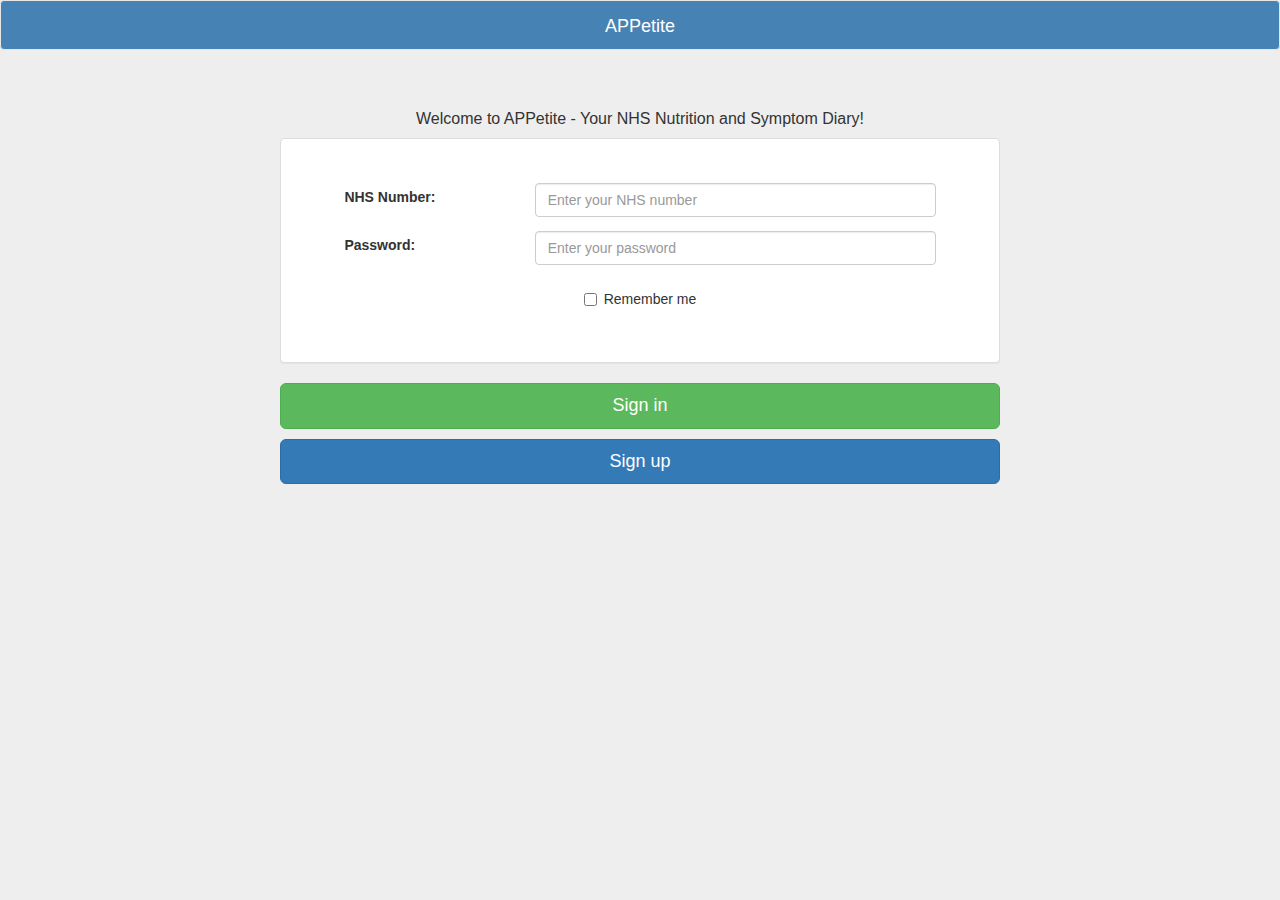
<file: index.html>
<!DOCTYPE html>
<html lang="en">
<head>
   	<meta charset="utf-8">
   	<meta http-equiv="X-UA-Compatible" content="IE=edge">
   	<meta name="viewport" content="width=device-width, initial-scale=1">
    
    <link href="lib/bootstrap/bootstrap.min.css" rel="stylesheet">
	<link href="css/standardPage.css" rel="stylesheet">
	
	<script src="scripts/SubmitController.js"></script>
	<script src="scripts/database/server/ServerDBAdapter.js"></script>
	<script src="scripts/Navigator.js"></script>
    
    <!-- HTML5 shim and Respond.js for IE8 support of HTML5 elements and media queries -->
    <!-- WARNING: Respond.js doesn't work if you view the page via file:// -->
    <!--[if lt IE 9]>
    	<script src="https://oss.maxcdn.com/html5shiv/3.7.2/html5shiv.min.js"></script>
		<script src="https://oss.maxcdn.com/respond/1.4.2/respond.min.js"></script>
	<![endif]-->
    
    <title>APPetite</title>
</head>
<body>
	<nav class="navbar navbar-default" role="navigation">
    	
 			<div class="col-xs-2 border">
    		</div>
      		<div class="col-xs-8 border navbar-title">APPetite</div>
      		<div class="col-xs-2 visible-xs-block border">
      			<span style="float:right"></span>
      		</div>
      	
	</nav>
    <div class="container">
    
		<form class="form-signin" role="form" method="post" action="scripts/database/server/login.php">
			<h3 class="form-signin-heading greeding" style="text-align: center;">Welcome to APPetite - Your NHS Nutrition and Symptom Diary!</h3>
    		<div class="panel panel-default">
    		<div class="panel-body element-margin">
    		<table class="login-table">
				  <tr>
				    <td align="left"><label for="nhsnumber">NHS Number:</label></td>
				    <td align="left"><input class="form-control" name="nhsnumber" id="inputAccount" type="text" placeholder="Enter your NHS number" ></td>
				  </tr>
				  <tr>
				    <td align="left"><label for="password">Password:</label></td>
				    <td align="left"><input class="form-control" name="password" id="password" type="password" placeholder="Enter your password" ></td>
				  </tr>
				  <tr>
					  <td colspan="2"><div class="checkbox" id="remember" name="remember">
        							<label for="remember">
        								<input type="checkbox" name="remember" id="remember" value="remember">Remember me
        							</label>
        							</div>
   					  </td>
				  </tr>
				  
				  <tr>
				    <td colspan="2"></td>
				  </tr>
				  </table>
				  </div>
				  </div>
				  <button id="btn_signin_to_home" class="btn btn-lg btn-success btn-block btn-signup">Sign in</button>
			</form>
			
			<button id="btn_signup_to_details" class="btn btn-lg btn-primary btn-block btn-signup"  onclick="Navigator.prototype.navigate(this.id)">Sign up</button>	
		</div>
</body>
</html>
</file>
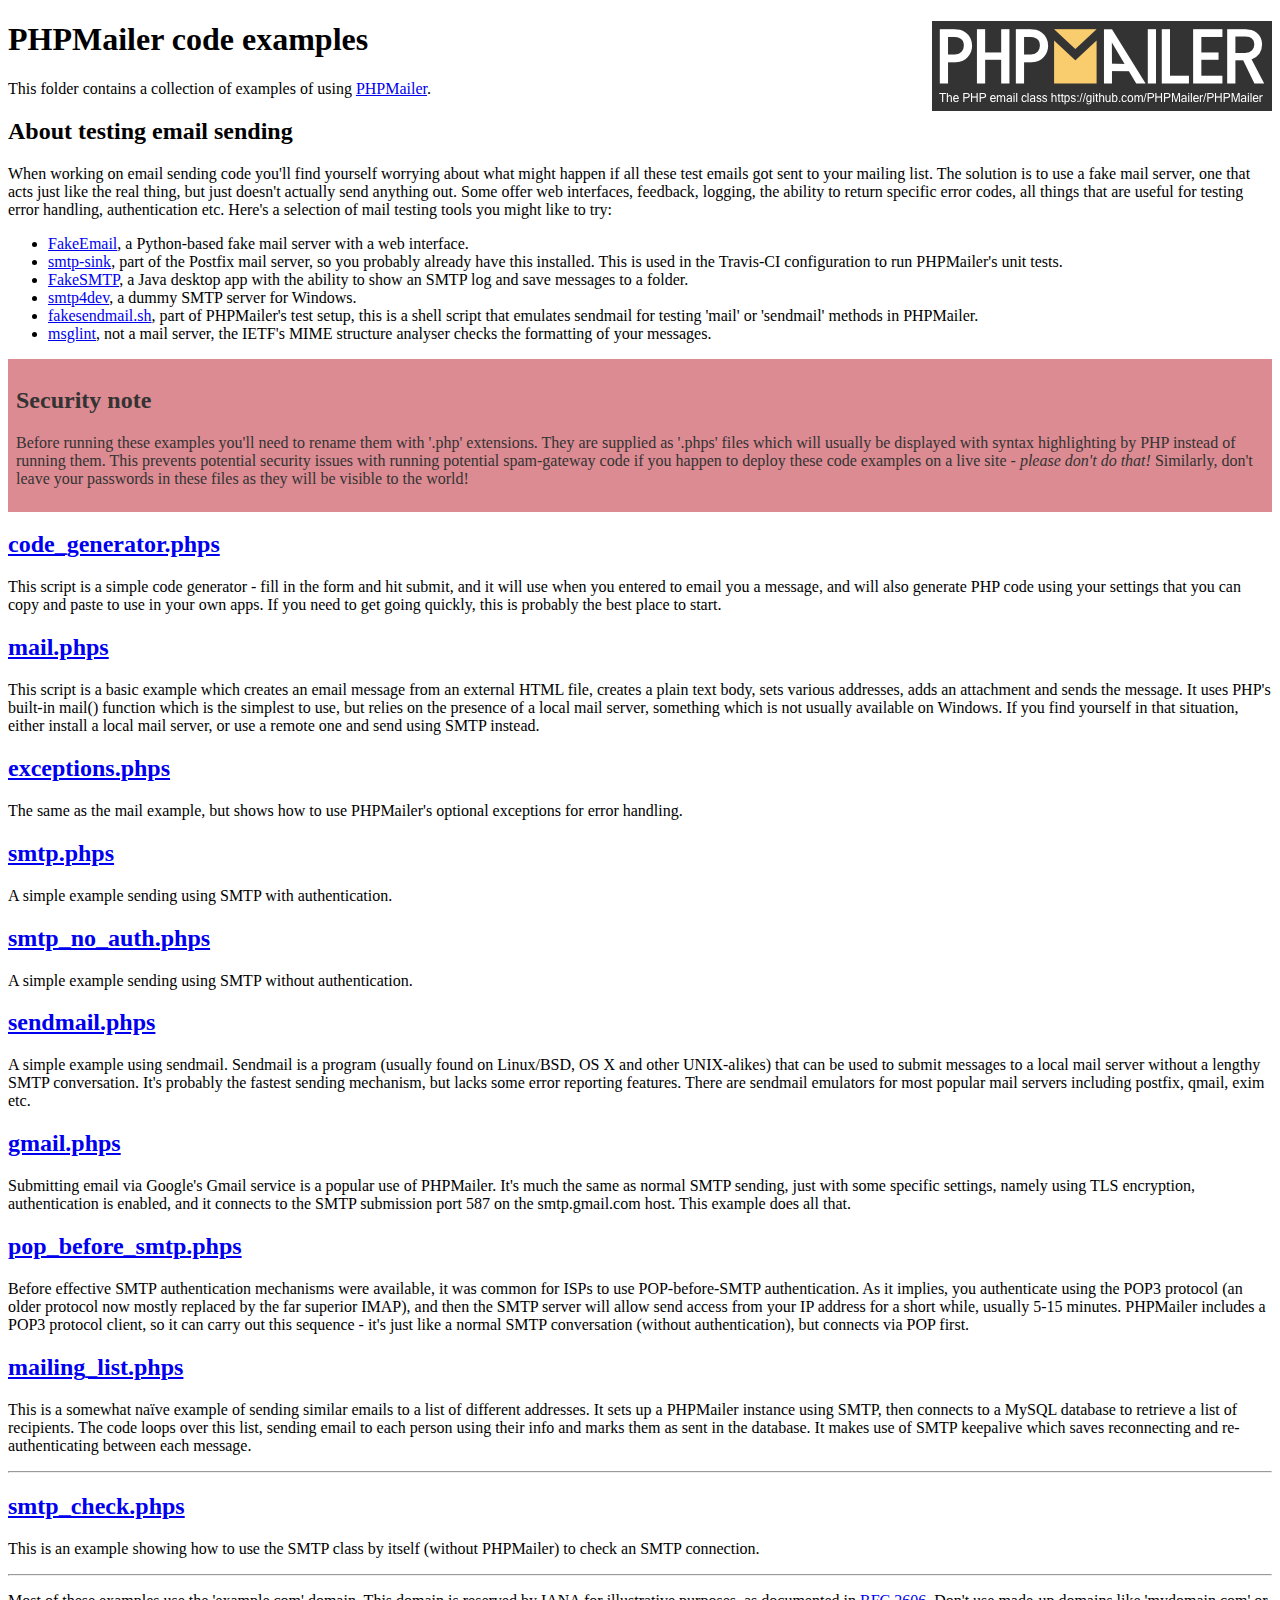
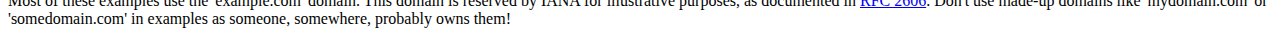
<file: scripts/database/server/phpmailer/examples/index.html>
<!DOCTYPE html>
<html>
<head>
	<meta charset="UTF-8">
	<title>PHPMailer Examples</title>
</head>
<body>
<h1>PHPMailer code examples<a href="https://github.com/PHPMailer/PHPMailer"><img src="images/phpmailer.png" style="float:right; border:0;" alt="PHPMailer logo"></a></h1>
<p>This folder contains a collection of examples of using <a href="https://github.com/PHPMailer/PHPMailer">PHPMailer</a>.</p>
<h2>About testing email sending</h2>
<p>When working on email sending code you'll find yourself worrying about what might happen if all these test emails got sent to your mailing list. The solution is to use a fake mail server, one that acts just like the real thing, but just doesn't actually send anything out. Some offer web interfaces, feedback, logging, the ability to return specific error codes, all things that are useful for testing error handling, authentication etc. Here's a selection of mail testing tools you might like to try:</p>
<ul>
  <li><a href="https://github.com/isotoma/FakeEmail">FakeEmail</a>, a Python-based fake mail server with a web interface.</li>
  <li><a href="http://www.postfix.org/smtp-sink.1.html">smtp-sink</a>, part of the Postfix mail server, so you probably already have this installed. This is used in the Travis-CI configuration to run PHPMailer's unit tests.</li>
  <li><a href="https://github.com/Nilhcem/FakeSMTP">FakeSMTP</a>, a Java desktop app with the ability to show an SMTP log and save messages to a folder.</li>
  <li><a href="http://smtp4dev.codeplex.com">smtp4dev</a>, a dummy SMTP server for Windows.</li>
  <li><a href="https://github.com/PHPMailer/PHPMailer/blob/master/test/fakesendmail.sh">fakesendmail.sh</a>, part of PHPMailer's test setup, this is a shell script that emulates sendmail for testing 'mail' or 'sendmail' methods in PHPMailer.</li>
  <li><a href="http://tools.ietf.org/tools/msglint/">msglint</a>, not a mail server, the IETF's MIME structure analyser checks the formatting of your messages.</li>
</ul>
<div style="padding: 8px; color: #333333; background-color: #dc8b92">
<h2>Security note</h2>
<p>Before running these examples you'll need to rename them with '.php' extensions. They are supplied as '.phps' files which will usually be displayed with syntax highlighting by PHP instead of running them. This prevents potential security issues with running potential spam-gateway code if you happen to deploy these code examples on a live site - <em>please don't do that!</em> Similarly, don't leave your passwords in these files as they will be visible to the world!</p>
</div>
<h2><a href="code_generator.phps">code_generator.phps</a></h2>
<p>This script is a simple code generator - fill in the form and hit submit, and it will use when you entered to email you a message, and will also generate PHP code using your settings that you can copy and paste to use in your own apps. If you need to get going quickly, this is probably the best place to start.</p>
<h2><a href="mail.phps">mail.phps</a></h2>
<p>This script is a basic example which creates an email message from an external HTML file, creates a plain text body, sets various addresses, adds an attachment and sends the message. It uses PHP's built-in mail() function which is the simplest to use, but relies on the presence of a local mail server, something which is not usually available on Windows. If you find yourself in that situation, either install a local mail server, or use a remote one and send using SMTP instead.</p>
<h2><a href="exceptions.phps">exceptions.phps</a></h2>
<p>The same as the mail example, but shows how to use PHPMailer's optional exceptions for error handling.</p>
<h2><a href="smtp.phps">smtp.phps</a></h2>
<p>A simple example sending using SMTP with authentication.</p>
<h2><a href="smtp_no_auth.phps">smtp_no_auth.phps</a></h2>
<p>A simple example sending using SMTP without authentication.</p>
<h2><a href="sendmail.phps">sendmail.phps</a></h2>
<p>A simple example using sendmail. Sendmail is a program (usually found on Linux/BSD, OS X and other UNIX-alikes) that can be used to submit messages to a local mail server without a lengthy SMTP conversation. It's probably the fastest sending mechanism, but lacks some error reporting features. There are sendmail emulators for most popular mail servers including postfix, qmail, exim etc.</p>
<h2><a href="gmail.phps">gmail.phps</a></h2>
<p>Submitting email via Google's Gmail service is a popular use of PHPMailer. It's much the same as normal SMTP sending, just with some specific settings, namely using TLS encryption, authentication is enabled, and it connects to the SMTP submission port 587 on the smtp.gmail.com host. This example does all that.</p>
<h2><a href="pop_before_smtp.phps">pop_before_smtp.phps</a></h2>
<p>Before effective SMTP authentication mechanisms were available, it was common for ISPs to use POP-before-SMTP authentication. As it implies, you authenticate using the POP3 protocol (an older protocol now mostly replaced by the far superior IMAP), and then the SMTP server will allow send access from your IP address for a short while, usually 5-15 minutes. PHPMailer includes a POP3 protocol client, so it can carry out this sequence - it's just like a normal SMTP conversation (without authentication), but connects via POP first.</p>
<h2><a href="mailing_list.phps">mailing_list.phps</a></h2>
<p>This is a somewhat naïve example of sending similar emails to a list of different addresses. It sets up a PHPMailer instance using SMTP, then connects to a MySQL database to retrieve a list of recipients. The code loops over this list, sending email to each person using their info and marks them as sent in the database. It makes use of SMTP keepalive which saves reconnecting and re-authenticating between each message.</p>
<hr>
<h2><a href="smtp_check.phps">smtp_check.phps</a></h2>
<p>This is an example showing how to use the SMTP class by itself (without PHPMailer) to check an SMTP connection.</p>
<hr>
<p>Most of these examples use the 'example.com' domain. This domain is reserved by IANA for illustrative purposes, as documented in <a href="http://tools.ietf.org/html/rfc2606">RFC 2606</a>. Don't use made-up domains like 'mydomain.com' or 'somedomain.com' in examples as someone, somewhere, probably owns them!</p>
</body>
</html>
</file>
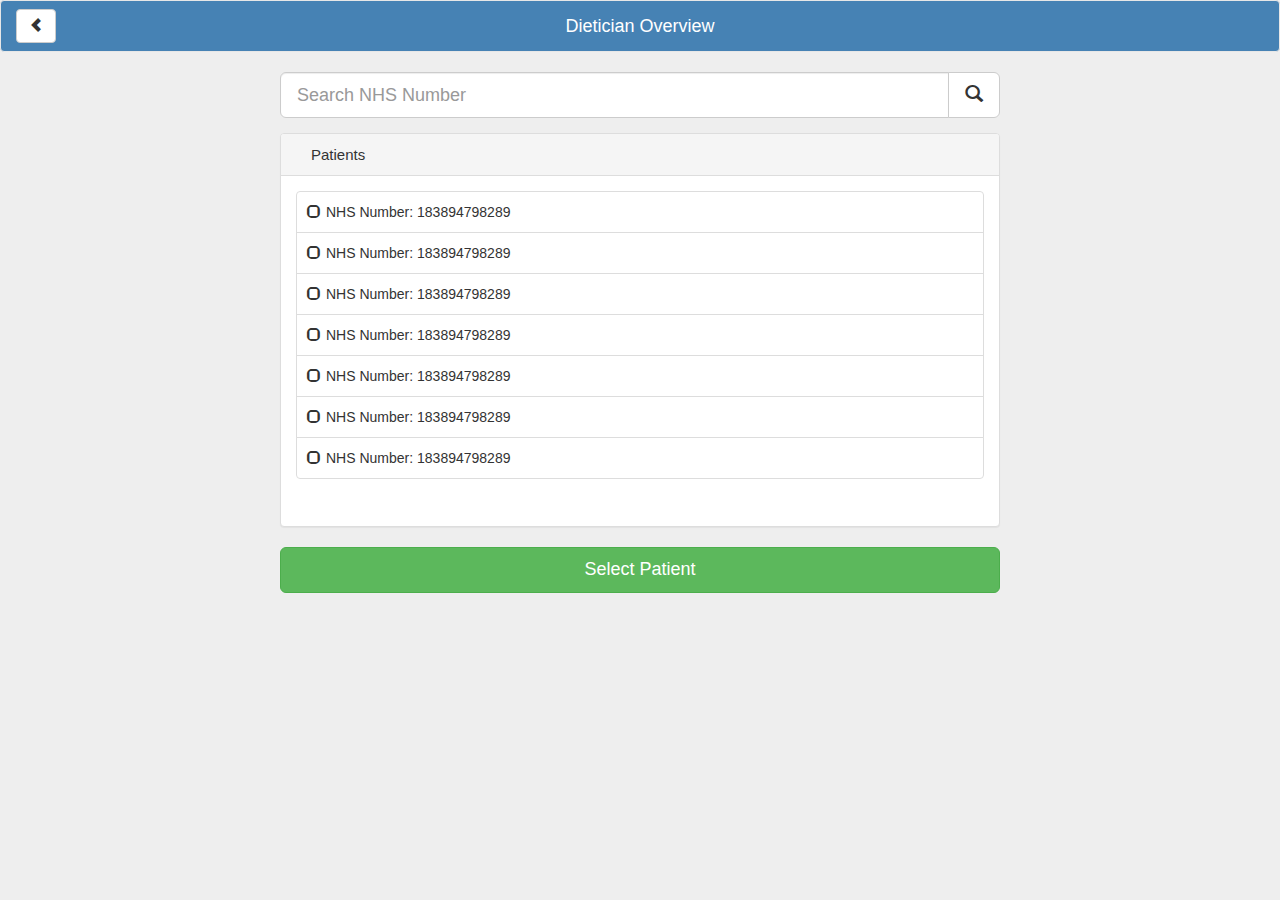
<file: dieticienView.html>
<!DOCTYPE html>
<html lang="en">
	<head>
	    <meta charset="utf-8">
    	<meta http-equiv="X-UA-Compatible" content="IE=edge">
    	<meta name="viewport" content="width=device-width, initial-scale=1">
    	
    	<link href="lib/bootstrap/bootstrap.min.css" rel="stylesheet"/>
    	<link href="lib/jquery/jquery-ui-1.11.2.min.css" rel="stylesheet" />
    	<link href="css/standardPage.css" rel="stylesheet">
    	
    	<script src="lib/jquery/jquery-2.1.1.min.js"></script>
		<script src="lib/jquery/jquery-ui-1.11.2.min.js"></script>
    	<script src="lib/bootstrap/bootstrap.min.js"></script>
		<script src="lib/bootstrap/bootstrap.min.js"></script>
		<script src="lib/knockout/Knockout-v2.2.0.js"></script>
	

		<script src="scripts/database/local/symptomJSON.js"></script>
		<script src="scripts/symptoms.js"></script>
		
		<title>APPetite</title>
    	
  	</head>
  	<body>
 		<nav class="navbar navbar-default" role="navigation">
    		<div class="row">
 				<div class="col-xs-2 border">
 					<button class="btn btn-default navbar-btn" id="nav-button" onclick="Navigator.prototype.back()">
 						<i class="glyphicon glyphicon-chevron-left"></i>
 					</button>
    			</div>
      			<div class="col-xs-8 border navbar-title">Dietician Overview</div>
      			<div class="col-xs-2 visible-xs-block border">
	      			<span style="float:right">
	      				<button class="btn btn-default navbar-btn" data-toggle="collapse" 
	      					data-target="#navbar-collapse" id="toggle-button">
	      					<i class="glyphicon glyphicon-cog"></i>
	      				</button>
	     			</span>
	      		</div>
      		</div>
		</nav>
    	<div class="container">
    		<div class="search-field">
      			<div class="input-group input-group-lg">
  					<input type="text" class="form-control"  placeholder="Search NHS Number" id="search">
  					<span class="input-group-btn">
    					<button class="btn btn-default" type="button" id="searchButton">
    						<span class="glyphicon glyphicon-search"></span>
    					</button>
  					</span>
				</div>

			</div>
			<div class="panel panel-default element-margin">
  				<div class="panel-heading">
	  				<div class="row">
	  					<div class="col-xs-6">
	  						<span>Patients</span>
	  					</div>
	  				</div>
  				</div>
				<div class="panel-body selection-body"  style="max-height: 400px; overflow: auto;">
					<ul class="list-group selection-list" role="menu" id="selectable">
					<li class="list-group-item">NHS Number: 183894798289</li>
					<li class="list-group-item">NHS Number: 183894798289</li>
					<li class="list-group-item">NHS Number: 183894798289</li>
					<li class="list-group-item">NHS Number: 183894798289</li>
					<li class="list-group-item">NHS Number: 183894798289</li>
					<li class="list-group-item">NHS Number: 183894798289</li>
					<li class="list-group-item">NHS Number: 183894798289</li>
  </ul>
				</div>
			</div>
			
		    <div id="submitSession">
		    	<button class="btn btn-lg btn-success btn-block" id="btn_submit_foods"
		    		onclick="SubmitController.prototype.submit(this.id)">Select Patient</button> 
		    </div>
    	</div>
  	</body>
</html>
</file>
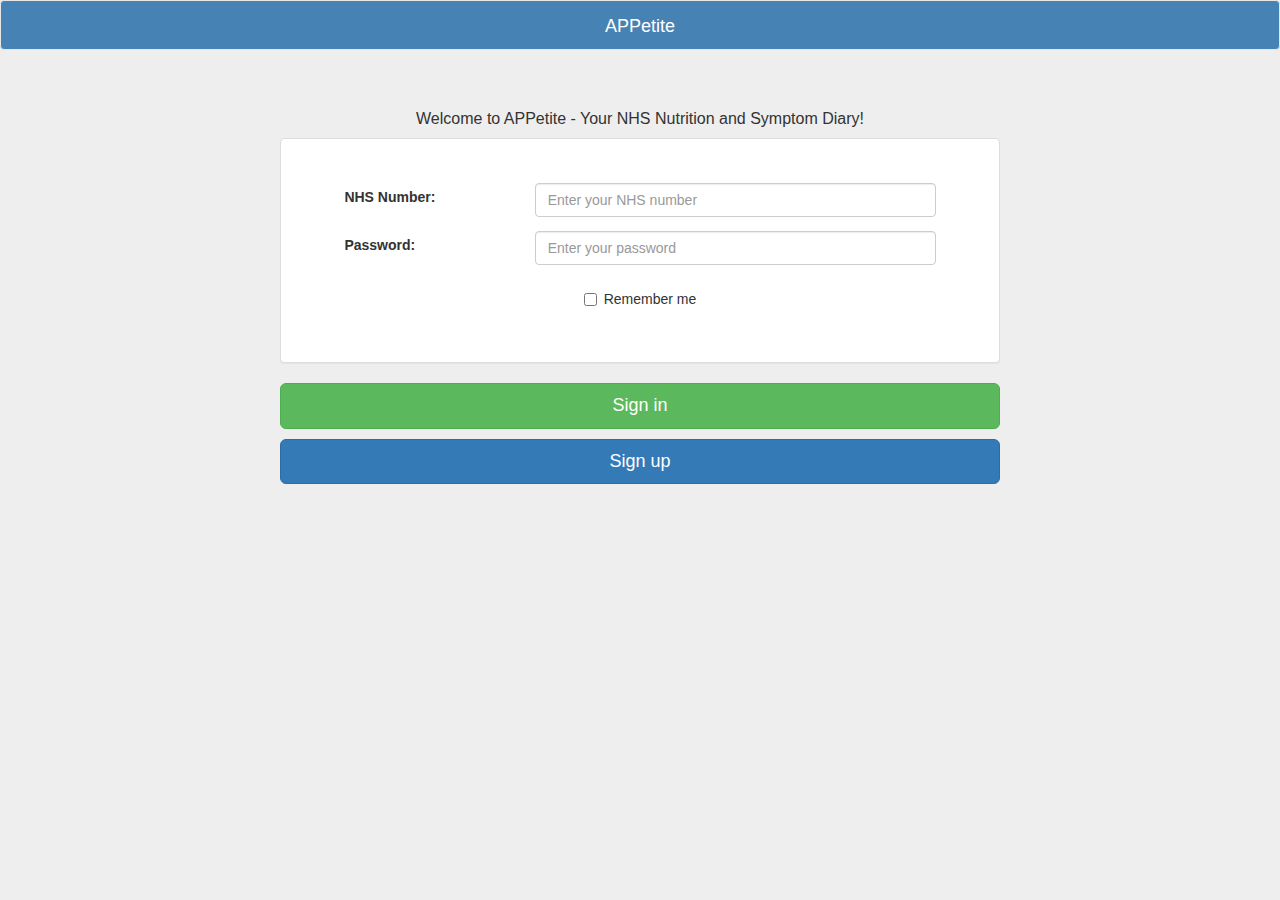
<file: food.html>
<!DOCTYPE html>
<html lang="en">
	<head>
	    <meta charset="utf-8">
    	<meta http-equiv="X-UA-Compatible" content="IE=edge">
    	<meta name="viewport" content="width=device-width, initial-scale=1">
    	
    	<link href="lib/bootstrap/bootstrap.min.css" rel="stylesheet"/>
    	<link href="lib/jquery/jquery-ui-1.11.2.min.css" rel="stylesheet" />
    	<link href="css/standardPage.css" rel="stylesheet">
    	<link href="css/timepicker.css" rel="stylesheet">
    	
    	<script src="lib/jquery/jquery-2.1.1.min.js"></script>
		<script src="lib/jquery/jquery-ui-1.11.2.min.js"></script>
    	<script src="lib/bootstrap/bootstrap.min.js"></script>
    	
    	<script src="scripts/cookie.js"></script>
    	<script src="scripts/OnLoad.js"></script>
    	<script src="scripts/util/Validator.js"></script>
    	<script src="scripts/SubmitController.js"></script>
		<script src="scripts/database/server/ServerDBAdapter.js"></script>
    	<script src="scripts/database/local/symptomJSON.js"></script>
    	<script src="scripts/database/local/foodDataJSON.js"></script>
    	<script src="scripts/utiltyItems.js"></script>
    	<script src="scripts/foodList.js"></script>
    	<script src="scripts/timepicker.js"></script>
    	<script src="scripts/util/dateTimePicker.js"></script>
    	<script src="scripts/Navigator.js"></script>
    	
    	<title>APPetite</title>
  	</head>
  	<body onload="OnLoad.prototype.load('food')">
 		<nav class="navbar navbar-default" role="navigation">
    		<!-- <div class="row"> -->
 				<div class="col-xs-2 border">
 					<button class="btn btn-default navbar-btn" id="nav-button" onclick="Navigator.prototype.back()">
 						<i class="glyphicon glyphicon-chevron-left"></i>
 					</button>
    			</div>
      			<div class="col-xs-8 border navbar-title">Food</div>
      			<div class="col-xs-2 visible-xs-block border">
	      			<span style="float:right">
	      				<button class="btn btn-default navbar-btn" data-toggle="collapse" 
	      					data-target="#navbar-collapse" id="toggle-button">
	      					<i class="glyphicon glyphicon-cog"></i>
	      				</button>
	     			</span>
	      		</div>
	      		<div class="collapse navbar-collapse" id="navbar-collapse">
	      			<ul class="nav navbar-nav navbar-right">
	        			<li><a href="#" id="log_out" onclick="SubmitController.prototype.submit(this.id)">Log out</a></li>
	      			</ul>
	    		</div>
      		<!-- </div> -->
		</nav>
    	<div class="container">
    		<div class="search-field">
      			<div class="input-group input-group-lg">
  					<input type="text" class="form-control"  placeholder="Enter food" id="search">
  					<span class="input-group-btn">
    					<button class="btn btn-default" type="button" id="searchButton">
    						<span class="glyphicon glyphicon-search"></span>
    					</button>
	    				<button class="btn btn-default" type="button" data-toggle="modal" 
    						data-target="#modal-date" id="button-calendar">
	    					<span class="glyphicon glyphicon-calendar"></span>
	    				</button>
  					</span>
				</div>
		    	<div class="btn-group btn-group-justified" style="padding-top:10px;" role="group" aria-label="...">
  					<div class="btn-group" role="group">
    					<button type="button" class="btn btn-default" data-toggle="modal" 
    						data-target="#modalInfo" id="newFood">New food
    					</button>
  					</div>
  					<div class="btn-group" role="group">
    					<button type="button" class="btn btn-default" data-toggle="modal" 
    						data-target="#modalInfo" id="frequentFood">Frequent
    						<span class="badge" id="frequentConter"></span>
    					</button>
					</div>
  					<div class="btn-group" role="group">
    					<button type="button" class="btn btn-default" data-toggle="modal" 
    						data-target="#modalInfo" id="myMeals">My meals
    						<span class="badge" id="mealCounter"></span>
    					</button>
  					</div>
 				</div>
			</div>
			<div class="panel panel-default element-margin">
  				<div class="panel-heading">
	  				<div class="row">
	  					<div class="col-xs-6">
	  						<span>Selected food</span>
	  					</div>
	  					<div class="col-xs-6" align="right">
	  						<button type="button" class="btn btn-xs btn-info" id="newMeal" data-toggle="modal" 
    						data-target="#modalInfo">
	  						Save this meal
	  						</button>
	  					</div>
	  				</div>
  				</div>
				<div class="panel-body selection-body">
					<div class="selection-list"><ul class="list-group" role="menu"></ul></div>
				</div>
			</div>
			<div class="panel panel-default">
				<div class="panel-heading collapsed" href="#breakDown" aria-expanded="true" 
					data-toggle="collapse" aria-controls="breakDown">Nutritional breakdown
				</div>
  				<div class="panel-body panel-collapse collapse in" role="tabpanel" id="breakDown">
  					<table class="table">
  						<thead>
  							<tr>
  								<th>Calories (kcal)</th>
  								<th>Protein (g)</th>
  								<th>Fluid (ml)</th>
  							</tr>
  						</thead>
  						<tbody>
			  				<tr>
				  				<td id="calories">0</td>
				  				<td id="protein">0</td>
				  				<td id="fluid">0</td>
			  				</tr>
		  				</tbody>
  					</table>
  				</div>
			</div>
		    <div id="submitSession">
		    	<button class="btn btn-lg btn-success btn-block" id="btn_submit_foods"
		    		onclick="SubmitController.prototype.submit(this.id)">Submit</button> 
		    </div>
    	</div>
    	<div class="modal fade" id="modalInfo" tabindex="-1" role="dialog" aria-labelledby="modalTitle" aria-hidden="true">
  			<div class="modal-dialog">
    			<div class="modal-content">
      				<div class="modal-header">
        				<button type="button" class="close" data-dismiss="modal">
        					<span aria-hidden="true">&times;</span>
        					<span class="sr-only">Close</span>
        				</button>
        				<h4 class="modal-title" id="modal-info-title"></h4>
      				</div>
      				<div class="modal-body" id="modal-info-body"></div>
      				<div class="modal-footer" id="modal-info-footer">
      				
      				<button type="button" class="modal-button btn btn-success" id="" data-dismiss="modal">Done</button>
      				
      				</div>
    			</div>
  			</div>
		</div>
		
		<div class="modal fade" id="modal-date" tabindex="-1" role="dialog" aria-labelledby="modalTitle" aria-hidden="true">
  			<div class="modal-dialog">
    			<div class="modal-content">
      				<div class="modal-header">
        				<button type="button" class="close" data-dismiss="modal">
        					<span aria-hidden="true">&times;</span>
        					<span class="sr-only">Close</span>
        				</button>
        				<h4 class="modal-title">Date&Time</h4>
      				</div>
      				<div class="modal-body">
      						<form class="modal-form">
      						<input type="text" id="Date" class="form-control date" placeholder="Date" readonly="readonly" style="cursor :default">
      						<input type="text" id="Time" class="form-control time" placeholder="Time" readonly="readonly" style="cursor :default">
      						</form>
      				</div>
      				<div class="modal-footer">
        				<button type="button" class="btn btn-success" data-dismiss="modal">Done</button>
      				</div>
    			</div>
  			</div>
		</div>
		
  	</body>
</html>
</file>
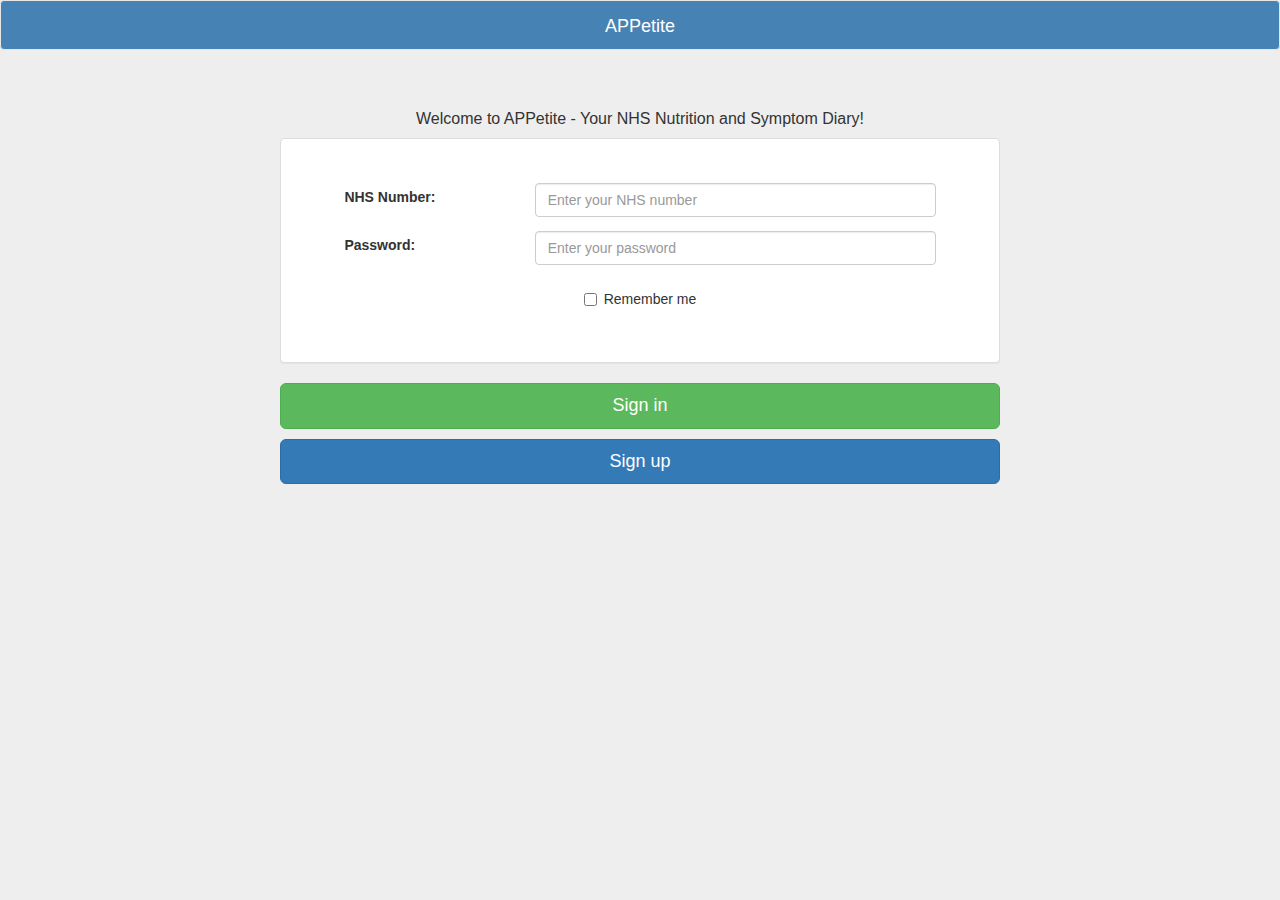
<file: home.html>
<!DOCTYPE html>
<html lang="en">
<head>
    <meta charset="utf-8">
    <meta http-equiv="X-UA-Compatible" content="IE=edge">
   	<meta name="viewport" content="width=device-width, initial-scale=1">
	
	<link href="lib/bootstrap/bootstrap.min.css" rel="stylesheet">
	<link href="css/standardPage.css" rel="stylesheet">

   	<script src="lib/jquery/jquery-2.1.1.min.js"></script>
   	<script src="lib/jquery/jquery-ui-1.11.2.min.js"></script>
   	<script src="lib/bootstrap/bootstrap.min.js"></script>
   	
   	<script src="scripts/cookie.js"></script>
   	<script src="scripts/SubmitController.js"></script>
   	<script src="scripts/OnLoad.js"></script>
   	<script src="scripts/util/Validator.js"></script>
   	
   	<script src="scripts/database/server/ServerDBAdapter.js"></script>
   	<script src="scripts/symptoms.js"></script>
   	<script src="scripts/utiltyItems.js"></script>
   	<script src="scripts/Navigator.js"></script>
   	<script src="scripts/timepicker.js"></script>
   	
   	<!-- HTML5 shim and Respond.js for IE8 support of HTML5 elements and media queries -->
   	<!-- WARNING: Respond.js doesn't work if you view the page via file:// -->
   	<!--[if lt IE 9]>
     		<script src="https://oss.maxcdn.com/html5shiv/3.7.2/html5shiv.min.js"></script>
     		<script src="https://oss.maxcdn.com/respond/1.4.2/respond.min.js"></script>
   	<![endif]-->
   	
   	<title>APPetite</title>
</head>
	
<body onload="OnLoad.prototype.load('home')">
	<nav class="navbar navbar-default" role="navigation">
    	
 			<div class="col-xs-2 border"><img src="resources/gsstlogo.jpg"  height="50" width="70"></div>
      		<div class="col-xs-8 border navbar-title">APPetite</div>
      		<div class="col-xs-2 visible-xs-block border">
      			<span style="float:right">
      				<button class="btn btn-default navbar-btn" data-toggle="collapse" 
      					data-target="#navbar-collapse" id="toggle-button">
      					<i class="glyphicon glyphicon-cog"></i>
      				</button>
     			</span>
      		</div>
      		<div class="collapse navbar-collapse" id="navbar-collapse">
      			<ul class="nav navbar-nav navbar-right">
        			<li><a href="#" id="log_out" onclick="SubmitController.prototype.submit(this.id)">Log out</a></li>
      			</ul>
    		</div>
   
	</nav>
   	<div class="container">
   		<div class="row clearfix">
   			<div class="col-md-12 column"></div>
		</div>
	   	<div class="row clearfix">
	    	<div class="col-md-12 column">
	    		<div class="panel panel-default space-margin">
					<div class="panel-heading">
						<div class="row">
	  					<div class="col-xs-6">
	  						<span>Today's Balance</span>
	  					</div>
	  					<div class="col-xs-6" align="right">
	  							<span class="glyphicon glyphicon-pencil" data-toggle="modal" 
    						data-target="#modal-amend"></span>
	  					</div>
	  				</div>
					</div>
	    			<div class="panel-body">
					    <div class="goal-progress"> 
	    					<div style="float:left; width:70px">
	    						<b>Calories:</b>
	    					</div>
	      					<div class="progress">
	        					<div id="progressBar_calories" class="progress-bar" role="progressbar" 
	        						aria-valuenow="30" aria-valuemin="0" aria-valuemax="100"></div>
	      					</div>
	      					<div></div>
	    				</div>
						<div class="goal-progress"> 
						   	<div style="float:left; width:70px">
						   		<b>Protein:</b>
						   	</div>
	      					<div class="progress">
		        				<div id="progressBar_protein" class="progress-bar" role="progressbar" 
		        					aria-valuenow="30" aria-valuemin="0" aria-valuemax="100"></div>
	    					</div>
	    				</div>
						<div class="goal-progress"> 
	    					<div style="float:left; width:70px">
	    						<b>Fluid:</b>
	    					</div>
	      					<div class="progress">
	        					<div id="progressBar_fluid" class="progress-bar" role="progressbar" 
	        						aria-valuenow="30" aria-valuemin="0" aria-valuemax="100"></div>
	      					</div>
	    				</div>
	     			</div>
	     		</div>
			</div>
		</div>
     	<div class="row clearfix space-margin">
			<div class="col-md-12 column">
     			<div class="element-margin">
     				<button id="btn_home_to_food" class="btn btn-lg btn-primary btn-block" 
     					onclick="Navigator.prototype.navigate(this.id)">
     					<img src="resources/bread-xxl.png" style="width:30px;height:20px" align="left"> + Food/Drink
     				</button>
     			</div>
     			<div class="element-margin">
     				<button id="btn_home_to_symptoms" class="btn btn-lg btn-primary btn-block" 
     					onclick="Navigator.prototype.navigate(this.id)">
     					<img src="resources/stethoscope-xxl.png" style="width:30px;height:20px" align="left">+ Symptom
     				</button>
     			</div>
     			<div class="element-margin">
     				<button id="btn_home_to_history" class="btn btn-lg btn-primary" style="width:48%;float:left" 
     					onclick="Navigator.prototype.navigate(this.id)">
     					<img src="resources/graph.png" id="graphImage" style="width:30px;height:20px" align="left">History
     				</button>
     				<button id="btn_home_to_weight" class="btn btn-lg btn-primary" style="width:48%;float:right" 
     					onclick="Navigator.prototype.navigate(this.id)">
     					<img src="resources/weighScale.png" id="weightImage" style="width:30px;height:20px" align="left">Weight
     				</button>
     			</div>
     		</div>
     	</div>
	</div>
	<div class="modal fade" id="modal-amend" tabindex="-1" role="dialog" aria-labelledby="modalTitle" aria-hidden="true">
  			<div class="modal-dialog">
    			<div class="modal-content">
      		<div class="main" style="background-image: url(resources/fruit.jpg);">
			<form class="form" method="post" action="#">
				<div id="headingInWhiteBackground">
					<h2 class="dieticianOnly element-margin">This section is for dietitians only</h2>
					<div class="dieticianOnly element-margin">Dietitians can log in to change
						users nutritional requirements</div>
				</div>
				<input class="inputClass element-margin" type="text" name="demail" id="username"
					placeholder="User Name"> <input class="inputClass element-margin"
					type="password" name="password" id="password"
					placeholder="Password"> <input
					class="passwordButton btn btn-lg btn-success btn-block"
					type="button" value="Update Nutrition">
			</form>
		</div>
  
    			</div>
  			</div>
		</div>
</body>
</html>
</file>
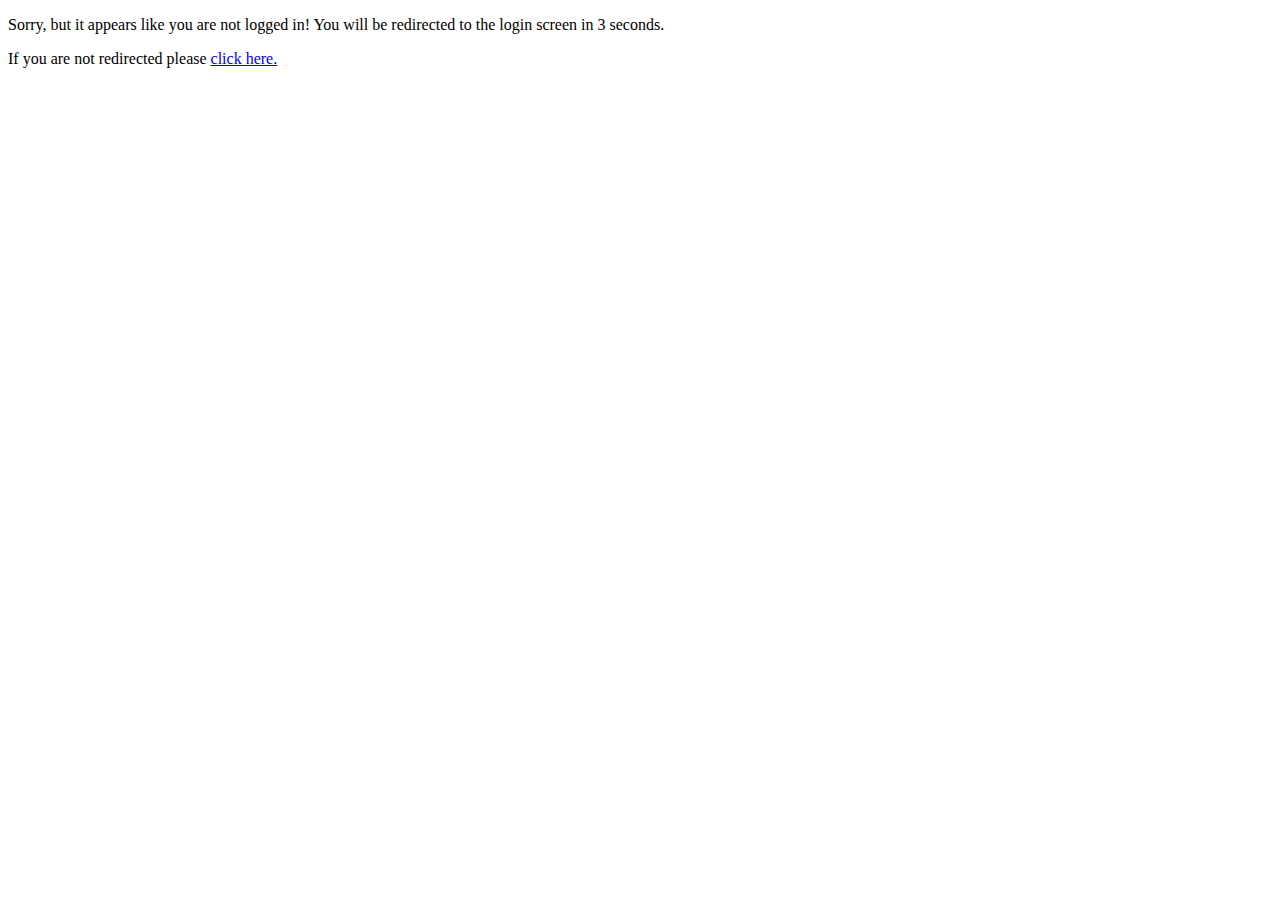
<file: notLoggedIn.html>
<!DOCTYPE html>
<html>
<head>
<script type="text/javascript" src="scripts/notLoggedIn.js"></script>
<meta charset="UTF-8">
<title>You are not logged in!</title>
</head>
<body>
	<p> Sorry, but it appears like you are not logged in! You will be redirected to the login screen in 3 seconds.</p>
	<p> If you are not redirected please <a href="index.html"> click here.</a></p>
</body>
</html>
</file>
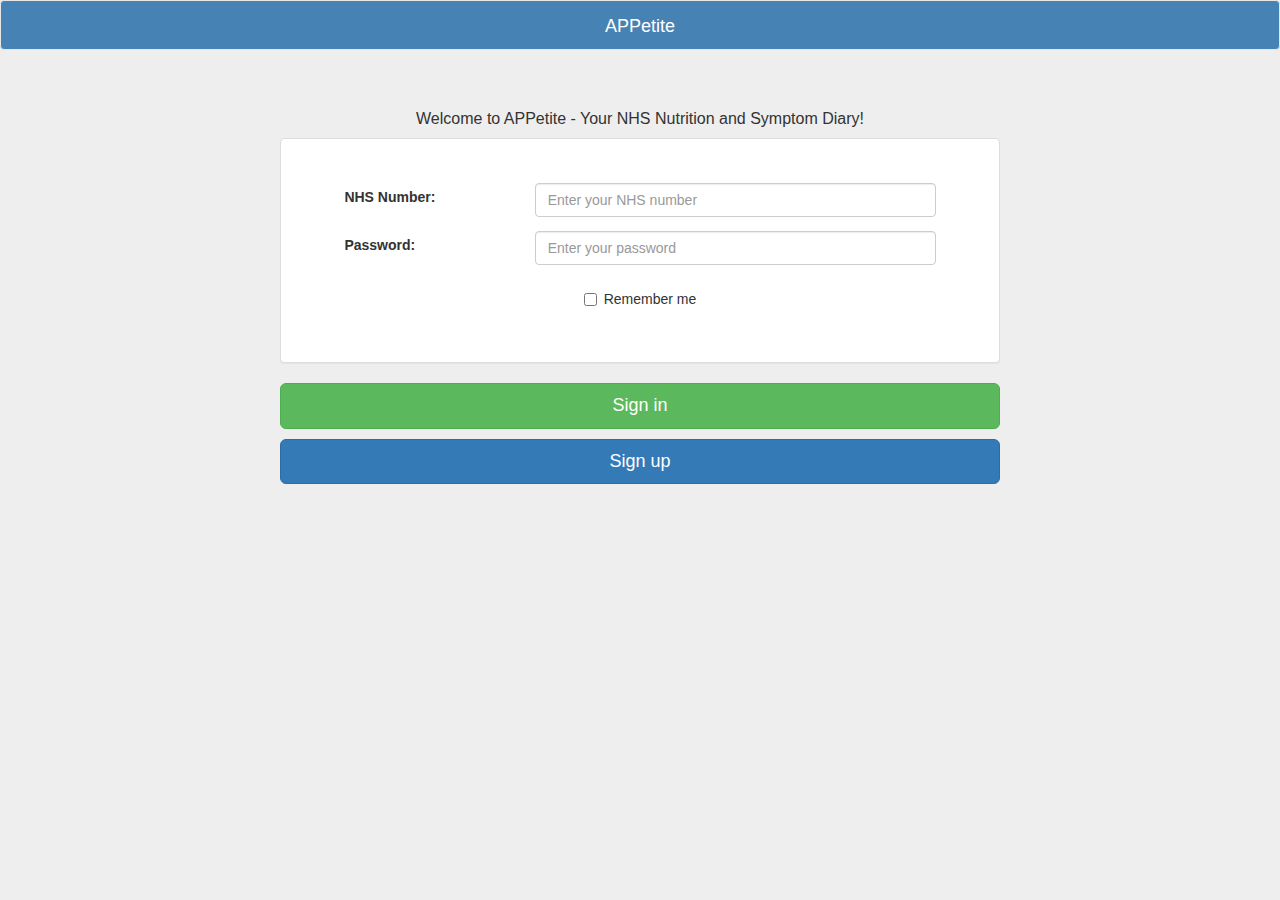
<file: settings.html>
<!DOCTYPE html>
<html>
	<head>
		<meta charset="utf-8"/>
		<meta http-equiv="X-UA-Compatible" content="IE=edge"/>
		<meta name="viewport" content="width=device-width, initial-scale=1"/>
		
		<link href="lib/bootstrap/bootstrap.min.css" rel="stylesheet"/>
		<link href="lib/jquery/jquery-ui-1.11.2.min.css" rel="stylesheet" />
		<link href="css/standardPage.css" rel="stylesheet"/>
		<link href="css/weight.css" rel="stylesheet"/>
		
		<script src="lib/jquery/jquery-2.1.1.min.js"></script>
		<script src="lib/jquery/jquery-ui-1.11.2.min.js"></script>
		<script src="lib/bootstrap/bootstrap.min.js"></script>
		
		<script src="scripts/cookie.js"></script>
		<script src="scripts/OnLoad.js"></script>
		<script src="scripts/util/Validator.js"></script>
		<script src="scripts/SubmitController.js"></script>
		<script src="scripts/database/server/ServerDBAdapter.js"></script>
		<script src="scripts/RequirementsCalculator.js"></script>
		<script src="scripts/incrementButton.js"></script>
		<script src="scripts/timepicker.js"></script>
		<script src="scripts/Navigator.js"></script>

		<title>APPetite</title>
	</head>

	<body onload="OnLoad.prototype.load('settings')">
		<nav class="navbar navbar-default" role="navigation">
    		
 				<div class="col-xs-2 border">
 					<button class="btn btn-default navbar-btn" id="nav-button" onclick="Navigator.prototype.back()">
 						<i class="glyphicon glyphicon-chevron-left"></i>
 					</button>
    			</div>
      			<div class="col-xs-8 border navbar-title">Settings</div>
      			<div class="col-xs-2 visible-xs-block border">
	      			<span style="float:right">
	      				<button class="btn btn-default navbar-btn" data-toggle="collapse" 
	      					data-target="#navbar-collapse" id="toggle-button">
	      					<i class="glyphicon glyphicon-cog"></i>
	      				</button>
	     			</span>
	      		</div>
	      		<div class="collapse navbar-collapse" id="navbar-collapse">
	      			<ul class="nav navbar-nav navbar-right">
	        			
	        			<li><a href="#" id="log_out" onclick="SubmitController.prototype.submit(this.id)">Log out</a></li>
	      			</ul>
	    		</div>
      		
		</nav>
		<div class="container">
		<h2 style="text-align: center">Amend requirements (for dieticians only)</h2>
		<div class="panel-body">
			<div class="whiteBackground">
				<br>
				<div class="container">
					<div class="row">
						<label class="col-sm-5">Current calorie requirements:
							<span id="currentCals"></span> (kcal)
						</label>
						<div class="col-sm-3">
							<input type='button' value='-' class='qtyMinusCal' field='quantity'>
							<input type='text' name='quantity' id="cals" value='0' class='qty'>
							<input type='button' value='+' class='qtyPlusCal' field='quantity'>
						</div>
					</div>
				</div>
				<br>
				<div class="container">
					<div class="row">
						<label class="col-sm-5">Current protein requirements:
							<span id="currentProtein"></span> (g)
						</label>
						<div class="col-sm-3">
							<input type='button' value='-' class='qtyMinusProt' field='quantity'>
							<input type='text' name='quantity' id="protein" value='0' class='qty'>
							<input type='button' value='+' class='qtyPlusProt' field='quantity'>
						</div>
					</div>
				</div>
				<br>
				<div class="container">
					<div class="row">
						<label class="col-sm-5">Current fluid requirements:
							<span id="currentFluid"></span> (mls)
						</label>
						<div class="col-sm-3">
							<input type='button' value='-' class='qtyMinusFluid' field='quantity'>
							<input type='text' name='quantity' id="fluid" value='0' class='qty'>
							<input type='button' value='+' class='qtyPlusFluid' field='quantity'>
						</div>
					</div>
				</div>
				<br>
				<div class="container">
					<div class="row">
						<label class="col-sm-5">Activity Level:
							<span id="currentActivity"></span>
						</label>
						<div class="col-sm-3">
							<input type='button' value='-' class='qtyMinusActivity' field='quantity'>
							<input type='text' name='quantity' id="activity" value='0' class='qty'>
							<input type='button' value='+' class='qtyPlusActivity' field='quantity'>
						</div>
					</div>
				</div>
				<br>
			</div>
		</div>
		<button id="btn_submit_settings" class="btn btn-lg btn-success btn-block" 
			onclick="SubmitController.prototype.submit(this.id)">Save changes</button>
	</div>
</body>
</html>
</file>
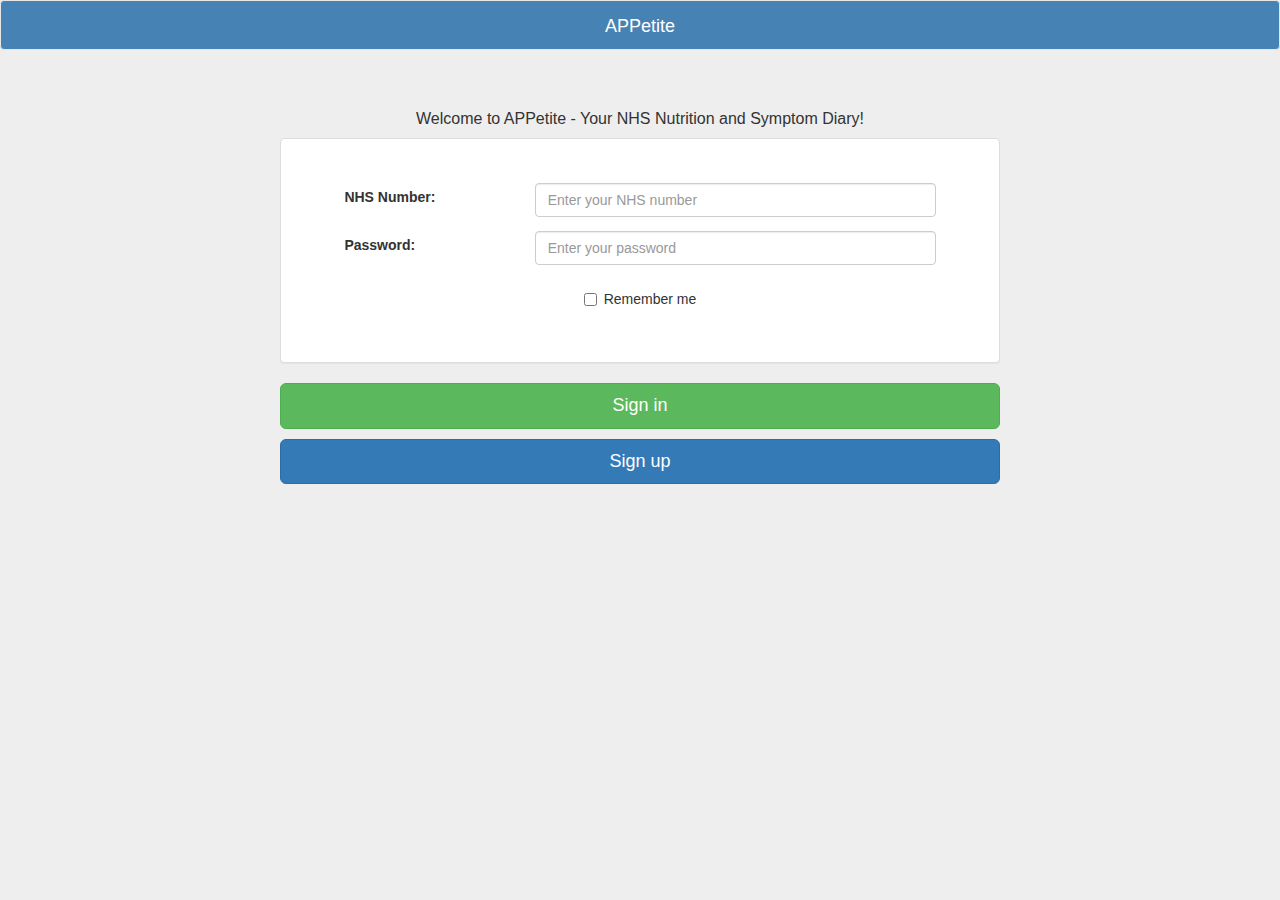
<file: settingsPassword.html>
<!DOCTYPE html>
<html>
<head>
    	<meta content="charset=utf-8"/>
    	<meta http-equiv="X-UA-Compatible" content="IE=edge"/>
    	<meta name="viewport" content="width=device-width, initial-scale=1"/>
    	<link href="lib/jquery/jquery-ui-1.11.2.min.css" rel="stylesheet">
    	<link href="lib/bootstrap/bootstrap.min.css" rel="stylesheet"/>
  		<link href="css/standardPage.css" rel="stylesheet"/>
  		<link href="css/timepicker.css" rel="stylesheet"/>
  		
  		<script src="lib/jquery/jquery.js"></script>
  		<script src="lib/jquery/jquery-ui-1.11.2.min.js"></script>
    	<script src="lib/bootstrap/bootstrap.min.js"></script>
    	<script src="lib/knockout/Knockout-v2.2.0.js"></script>   	    	
    	
    	<script src="scripts/cookie.js"></script>
    	<script src="scripts/OnLoad.js"></script>
    	<script src="scripts/util/Validator.js"></script>
    	<script src="scripts/SubmitController.js"></script>
		<script src="scripts/database/server/ServerDBAdapter.js"></script>
    	<script src="scripts/timepicker.js"></script>
    	<script src="scripts/util/dateTimePicker.js"></script>
    	<script src="scripts/Navigator.js"></script>
  		<script src="scripts/database/local/symptomJSON.js"></script>
  		<script src="scripts/symptoms.js"></script>
  		<title>Settings Enter Password</title>
</head>
<body>
	<nav class="navbar navbar-default" role="navigation">
    	
 			<div class="col-xs-2 border"></div>
      		<div class="col-xs-8 border navbar-title">Settings</div>
      		<div class="col-xs-2 visible-xs-block border">
      			<span style="float:right">
      				<button class="btn btn-default navbar-btn" data-toggle="collapse" 
      					data-target="#navbar-collapse" id="toggle-button">
      					<i class="glyphicon glyphicon-cog"></i>
      				</button>
     			</span>
      		</div>
      		<div class="collapse navbar-collapse" id="navbar-collapse">
      			<ul class="nav navbar-nav navbar-right">
        			<li><a href="#" id="log_out" onclick="SubmitController.prototype.submit(this.id)">Log out</a></li>
      			</ul>
    		</div>
    	
	</nav>
	<div>
		<div class="main" style="background-image: url(resources/fruit.jpg);">
			<form class="form" method="post" action="#">
				<div id="headingInWhiteBackground">
					<h2 class="dieticianOnly">This section is for dieticians only</h2>
					<div class="dieticianOnly">Dieticians can log in to change
						users nutritional requirements</div>
				</div>
				<input class="inputClass" type="text" name="demail" id="username"
					placeholder="User Name"> <input class="inputClass"
					type="password" name="password" id="password"
					placeholder="Password"> <input
					class="passwordButton btn btn-lg btn-success btn-block"
					type="button" value="Update Nutrition">
			</form>
		</div>
	</div>
</body>
</html>
</file>
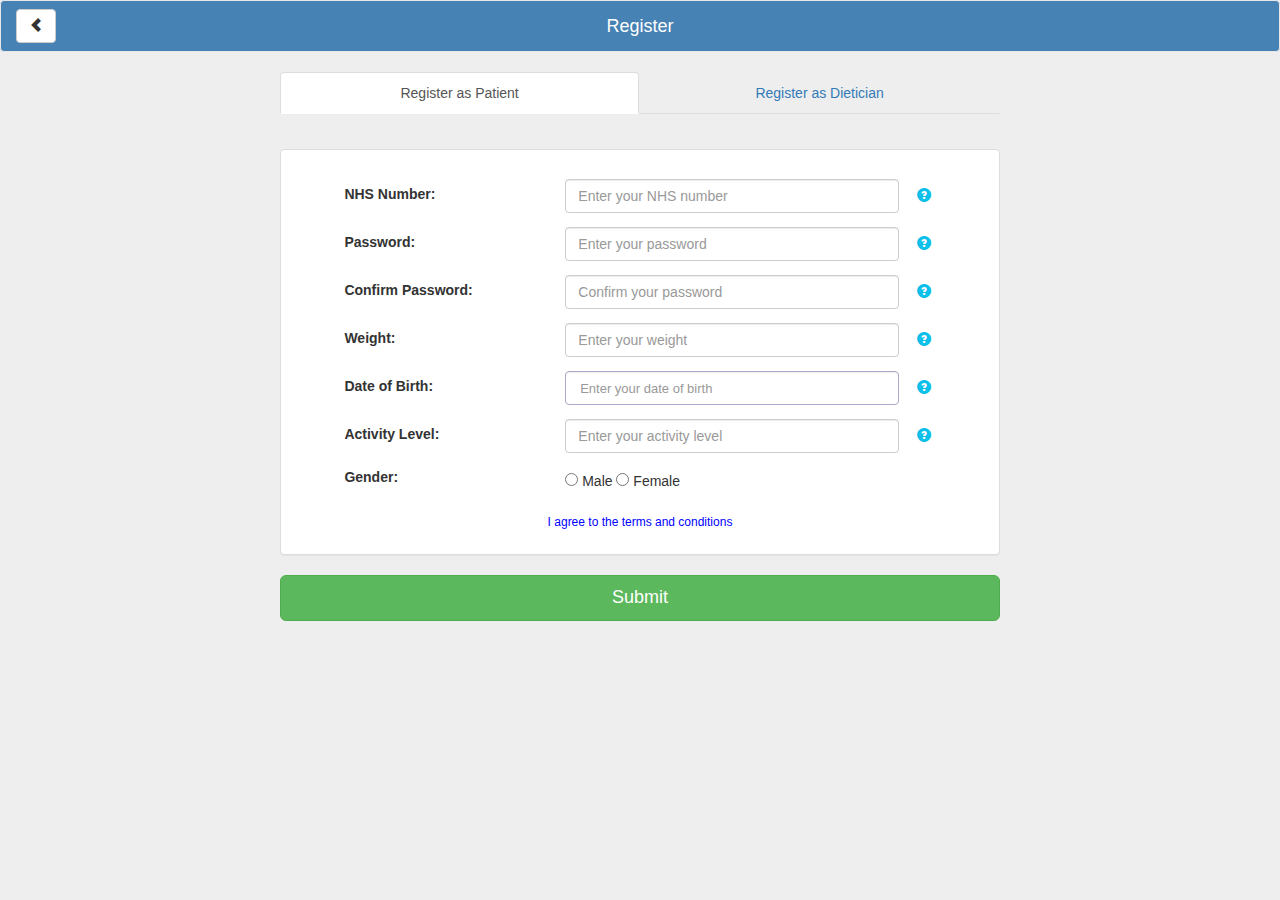
<file: signUpDetails.html>
﻿<!DOCTYPE html>
<html>
	<head>
    	<meta charset="utf-8">
    	<meta http-equiv="X-UA-Compatible" content="IE=edge">
    	<meta name="viewport" content="width=device-width, initial-scale=1">
    	
    	<link href="lib/bootstrap/bootstrap.min.css" rel="stylesheet">
		<link href="css/standardPage.css" rel="stylesheet">
		<link href="lib/jquery/jquery-ui-1.11.2.min.css" rel="stylesheet">
		<link href="css/timepicker.css" rel="stylesheet"/>
		
		<script src="scripts/database/server/ServerDBAdapter.js"></script>
		<script src="lib/jquery/jquery-2.1.1.min.js"></script>
		<script src="lib/jquery/jquery-ui-1.11.2.min.js"></script>
		<script src="lib/bootstrap/bootstrap.min.js"></script>
		<script src="scripts/util/Validator.js"></script>
		<script src="scripts/SubmitController.js"></script>
		<script src="scripts/RequirementsCalculator.js"></script>
		<script src="scripts/Navigator.js"></script>
		<script src="scripts/SignUpController.js"></script>
    	<script src="scripts/util/dateTimePicker.js"></script>
    	<script src="scripts/timepicker.js"></script>
		
    	<title>APPetite</title>
	</head>
	<body>
 		<nav class="navbar navbar-default" role="navigation">
    		
 				<div class="col-xs-2 border">
 					<button class="btn btn-default navbar-btn" id="nav-button" onclick="Navigator.prototype.back()">
 						<i class="glyphicon glyphicon-chevron-left"></i>
 					</button>
    			</div>
      			<div class="col-xs-8 border navbar-title">Register</div>
      		
		</nav>
		
		
		
		
    	<div class="container">
    	
      	<ul class="nav nav-tabs nav-justified" role="tablist">
	    	<li role="presentation" class="active"><a href="#patient-pane" aria-controls="patient-pane" role="tab" data-toggle="tab">Register as Patient</a></li>
	    	<li role="presentation"><a href="#doctor-pane" aria-controls="doctor-pane" role="tab" data-toggle="tab">Register as Dietician</a></li>
	    </ul>
	    
	    
	    

		
			<div class="tab-content tab-panel">
				<div role="tabpanel" class="tab-pane active" id="patient-pane">
				<form role="form" class="form-signup" id="patient_registration_form" method="post">	
				    <div class="panel panel-default element-margin">
						    <div class="panel-body tab-panel">

							    <table class="register-table">
								    <tr>
									    <td align="left"><label for="nhsnumber">NHS
											    Number:</label></td>
									    <td><input class="form-control" name="nhsnumber"
										    id="nhsnumber" type="text" placeholder="Enter your NHS number"
										    required></td>
									    <td><span><a href="#" data-toggle="popover"
											    data-trigger="focus" data-placement="top"
											    title="What is this?"
											    data-content="The NHS number is a unique 10-digit identifier for all people registered with the NHS."><i
												    class="glyphicon glyphicon-question-sign blue"></i></a></span></td>
								    </tr>
								    <tr>
									    <td align="left"><label for="password">Password:</label></td>
									    <td><input class="form-control" name="password"
										    id="password_user" type="password"
										    placeholder="Enter your password" required></td>
									    <td><span><a href="#" data-toggle="popover"
											    data-trigger="focus" data-placement="top"
											    title="What is this?"
											    data-content="Please enter the password you would like associated with your account."><i
												    class="glyphicon glyphicon-question-sign blue"></i></a></span></td>
								    </tr>
								    <tr>
									    <td align="left"><label for="password_again">Confirm
											    Password:</label></td>
									    <td><input class="form-control" name="password_again"
										    id="password_confirm_user" type="password"
										    placeholder="Confirm your password" required></td>
									    <td><span><a href="#" data-toggle="popover"
											    data-trigger="focus" data-placement="top"
											    title="What is this?"
											    data-content="Please confirm the password you would like associated with your account."><i
												    class="glyphicon glyphicon-question-sign blue"></i></a></span></td>
								    </tr>
								    <tr>
									    <td align="left"><label for="weight">Weight:</label></td>
									    <td><input class="form-control" name="weight" id="weight"
										    type="text" placeholder="Enter your weight" required></td>
									    <td><span><a href="#" data-toggle="popover"
											    data-trigger="focus" data-placement="top"
											    title="What is this?"
											    data-content="Please enter your current weight."><i
												    class="glyphicon glyphicon-question-sign blue"></i></a></span></td>
								    </tr>
								    <tr>
									    <td align="left"><label for="dob">Date of Birth:</label></td>
									    <td><input type="text" id="dob" name="dob"
										    class="form-control date"
										    placeholder="   Enter your date of birth" required></td>
									    <td><span><a href="#" data-toggle="popover"
											    data-trigger="focus" data-placement="top"
											    title="What is this?"
											    data-content="Please enter you date of birth."><i
												    class="glyphicon glyphicon-question-sign blue"></i></a></span></td>
								    </tr>
								    <tr>
									    <td align="left"><label for="activity_level">Activity
											    Level:</label></td>
									    <td><input class="form-control" name="activity_level"
										    id="activity_level" type="text"
										    placeholder="Enter your activity level" required></td>
									    <td><span><a href="#" data-toggle="popover"
											    data-trigger="focus" data-placement="top"
											    title="What is this?"
											    data-content="Your activity level reflects how active you are.
											    1.0 = bedbound 
											    1.1 = sedintary
											    1.2 = moderate 
											    1.3 = active
											    "><i
												    class="glyphicon glyphicon-question-sign blue"></i></a></span></td>
								    </tr>
								    <tr>
									    <td align="left"><label for="gender">Gender:</label></td>
									    <td align="left"><input class="radio_buttons optional"
										    id="user_basic_sex_male" name="user_basic[sex]" type="radio"
										    value="Male"> Male <input
										    class="radio_buttons optional" id="user_basic_sex_female"
										    name="user_basic[sex]" type="radio" value="Female">
										    Female</td>
								    </tr>

							    </table>
		                        <h6 style="color:blue"  data-toggle="modal" data-target="#modalTC" id="TC">
                                    I agree to the terms and conditions
                                </h6>
						    </div>
					    </div>
			    <button id="btn_submit_userSignUpDetails" class="btn btn-lg btn-success btn-block" type="submit">Submit</button>
			</form>
				</div>			
				<div role="tabpanel" class="tab-pane" id="doctor-pane">
				<form role="form" class="form-signup" id="dietician_registration_form" method="post">	
				<div class="panel panel-default element-margin">
					<div class="panel-body tab-panel">
	<table class="register-table">
 			<tr>
			    <td align="left"><label for="id">Identifying number:</label></td>
			    <td><input class="form-control" name="id" id="identifing_number" type="text" placeholder="Enter your identifing number"></td>
			  <td><span><a href="#" data-toggle="popover" data-trigger="focus" data-placement="top" title="What is this?"
		    data-content="This is your identifying dietician number, which will become your username. For example, 'DTXXXXX', where X is a digit from 0-9."
		    ><i class="glyphicon glyphicon-question-sign blue"></i></a></span>
	
		    </td>
			  </tr>
			  <tr>
			    <td align="left"><label for="identifying_password">Dietician Registration Password:</label></td>
			    <td><input class="form-control" name="identifying_password" id="identifying_password" type="password" placeholder="Enter the identifying password."></td>
			  <td><span><a href="#" data-toggle="popover" data-trigger="focus" data-placement="top" title="What is this?"
		    data-content="To register as a dietician you must enter the password created by the administrators. If you do not know this, please contact the application
		    				operations team."
		    ><i class="glyphicon glyphicon-question-sign blue"></i></a></span>
		    </td>
			  </tr>
			  
			  <tr>
			    <td align="left"><label for="password">Account Password:</label></td>
			    <td><input class="form-control" name="password" id="password_dietician" type="password" placeholder="Enter your password"></td>
			  <td><span><a href="#" data-toggle="popover" data-trigger="focus" data-placement="top" title="What is this?"
		    data-content="Please enter the password you would like associated with your account."
		    ><i class="glyphicon glyphicon-question-sign blue"></i></a></span>
		    </td>
			  </tr>
			  <tr>
			    <td align="left"><label for="password_dietician_confirm">Confirm Account Password:</label></td>
			    <td><input class="form-control" name="password_again" id="password_confirm_dietician" type="password" placeholder="Confirm your password"></td>
			  <td><span><a href="#" data-toggle="popover" data-trigger="focus" data-placement="top" title="What is this?"
		    data-content="Please confirm the password you would like associated with your account."
		    ><i class="glyphicon glyphicon-question-sign blue"></i></a></span>
		    </td>
			  </tr>
			  
		</table><br>
		<h6 style="color:blue"  data-toggle="modal"
								data-target="#modalTC" id="TC">I agree to the terms and conditions</h6>
								
					</div>
				</div>
	<button id="btn_submit_dieticianSignUpDetails" class="btn btn-lg btn-success btn-block btn-signup">Submit</button>	
	</form>		
	</div>
		</div>
			
		</div>
		    	<div class="modal fade" id="modalTC" tabindex="-1" role="dialog" aria-labelledby="modalTitle" aria-hidden="true">
  			<div class="modal-dialog">
    			<div class="modal-content">
      				<div class="modal-header">
        				<button type="button" class="close" data-dismiss="modal">
        					<span aria-hidden="true">&times;</span>
        					<span class="sr-only">Close</span>
        				</button>
        				<h4 class="modal-title" id="modal-info-title"></h4>
      				</div>
      				<div class="modal-body" id="modal-info-body">
      				<p>
      				To use this application you must agree to the following terms and conditions:<br><br>
      				
Appetite is intended for use in adult patients over the age of 18. It is specifically
designed for patients who are undergoing treatment for a cancer diagnosis or who
have recently completed treatment for cancer. Appetite should be used by a patient
in collaboration with their dietitian / hospital team.<br><br>

This application will enable monitoring of daily food intake in relation to personalised
nutritional requirements. It is also designed to help the dietitian / healthcare
professional to monitor changes in food and nutritional intake and advise you more
specifically on your nutritional needs. It is therefore important to enter information
into the application as accurately as possible. This will enable advice and
interventions to be delivered by your healthcare professional / dietitian appropriately.<br><br>

This application is not a substitute for advice that you have been given by your
healthcare professional. It has been designed to help you and your hospital team to
monitor your nutritional intake. It is strongly advised that you contact your hospital
team should your application bring up any alerts that suggest you need to discuss the
information you have entered. Failure to do so could compromise your health.<br><br>

When you register for the Appetite application, the information that you enter will be
anonymous and can only be accessed by persons nominated by you including your
dietitian. The data collected by Appetite may be used for research purposes by your
hospital team although information used will remain anonymous at all times.</p>
      				</div>
      				<div class="modal-footer" id="modal-info-footer">

					<div class="checkbox col-xs-6">
						<label><input type="checkbox" id="TCCheckbox" value="">I Agree</label>

					</div>
					<button type="button" class="modal-button btn btn-success col-xs-2" id="" data-dismiss="modal">Done</button>
      				
      				</div>
    			</div>
  			</div>
		</div>
  	</body>
</html>
</file>
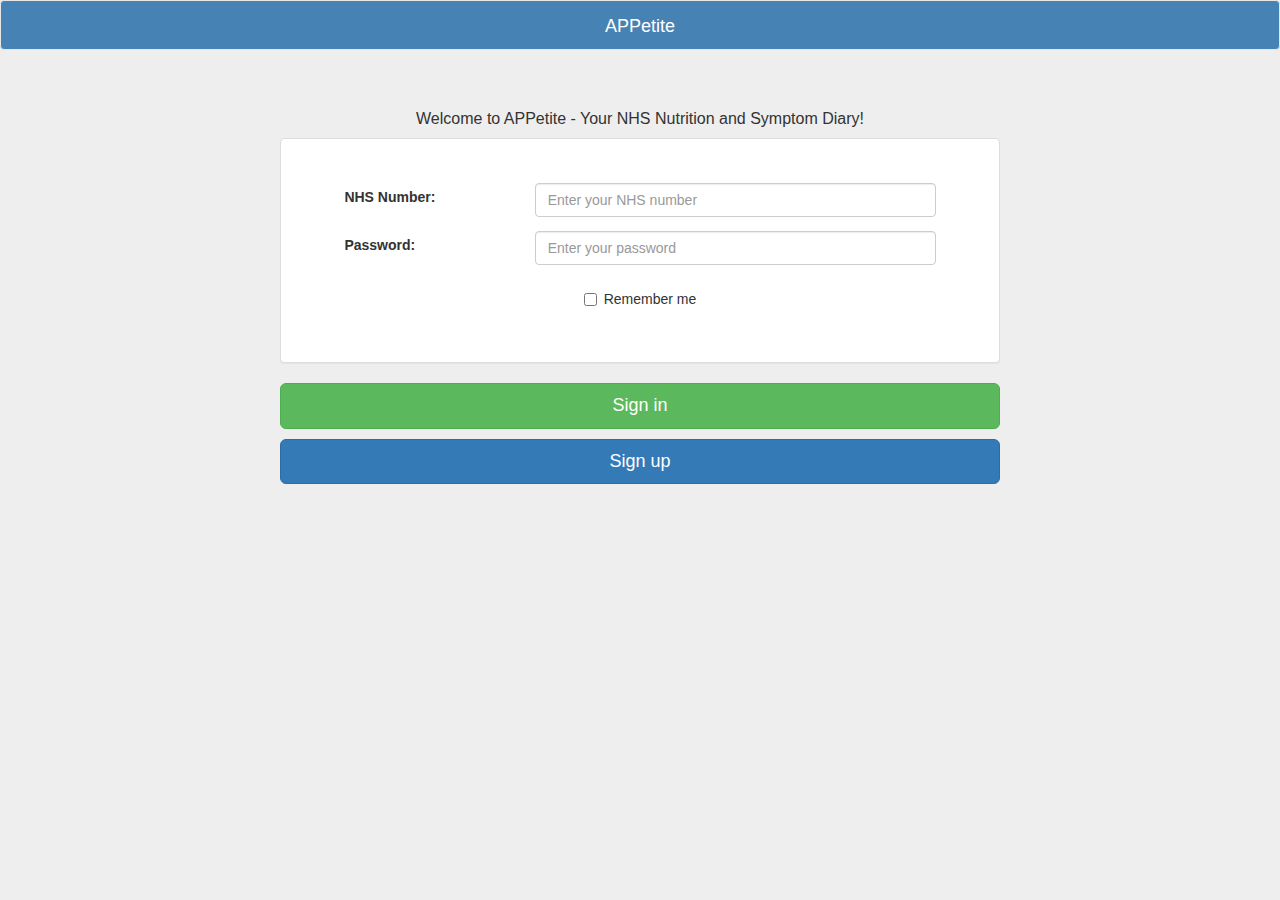
<file: symptoms.html>
<!DOCTYPE html>
<html>
<head>
<meta content="charset=utf-8" />
<meta http-equiv="X-UA-Compatible" content="IE=edge" />
<meta name="viewport" content="width=device-width, initial-scale=1" />
<link href="lib/jquery/jquery-ui-1.11.2.min.css" rel="stylesheet">
<link href="lib/bootstrap/bootstrap.min.css" rel="stylesheet" />
<link href="css/standardPage.css" rel="stylesheet" />
<link href="css/timepicker.css" rel="stylesheet" />

<script src="lib/jquery/jquery.js"></script>
<script src="lib/jquery/jquery-ui-1.11.2.min.js"></script>
<script src="lib/bootstrap/bootstrap.min.js"></script>
<script src="lib/knockout/Knockout-v2.2.0.js"></script>

<script src="scripts/cookie.js"></script>
<script src="scripts/OnLoad.js"></script>
<script src="scripts/util/Validator.js"></script>
<script src="scripts/SubmitController.js"></script>
<script src="scripts/database/server/ServerDBAdapter.js"></script>
<script src="scripts/timepicker.js"></script>
<script src="scripts/util/dateTimePicker.js"></script>
<script src="scripts/Navigator.js"></script>
<script src="scripts/database/local/symptomJSON.js"></script>
<script src="scripts/symptoms.js"></script>

<title>APPetite</title>
</head>

<body onload="OnLoad.prototype.load('symptoms')">
	<nav class="navbar navbar-default" role="navigation">
		
			<div class="col-xs-2 border">
				<button class="btn btn-default navbar-btn" id="nav-button"
					onclick="Navigator.prototype.back()">
					<i class="glyphicon glyphicon-chevron-left"></i>
				</button>
			</div>
			<div class="col-xs-8 border navbar-title">Symptoms</div>
			<div class="col-xs-2 visible-xs-block border">
				<span style="float: right">
					<button class="btn btn-default navbar-btn" data-toggle="collapse"
						data-target="#bs-example-navbar-collapse-1" id="toggle-button">
						<i class="glyphicon glyphicon-cog"></i>
					</button>
				</span>
			</div>
			<div class="collapse navbar-collapse" id="navbar-collapse">
				<ul class="nav navbar-nav navbar-right">
					<li><a href="#" id="log_out" onclick="SubmitController.prototype.submit(this.id)">Log out</a></li>
				</ul>
			</div>
		
	</nav>
	<div class="container">
		<form class="form-signup" role="form">
			<div class="well">
				<form class="form-inline" role="form">
					<div style="display: inline">
						<div class="left-inner-addon ">
							<i class="glyphicon glyphicon-calendar"></i> <input type="text"
								id="symptomDate" class="form-control date" placeholder="Date" readonly="readonly" style="cursor :default"><br />
						</div>
						<div class="left-inner-addon ">
							<i class="glyphicon glyphicon-time"></i> <input type="text"
								id="symptomTime" class="form-control time " placeholder="Time" readonly="readonly" style="cursor :default"><br />
						</div>
					</div>
				</form>
				<h6 align="center">Ordered head to toe</h6>
				<ul class="list-group checked-list-box symptoms" id="symptomList"
					data-bind="foreach:symptoms">
					<li class="list-group-item"><label data-bind="text:Symptom"></label></li>


					<div class="drop-scoring">
						<!--  Rate discomfort 1-5 (low to high)
						<select
							class="discomfortRating">
							<option>1</option>
							<option>2</option>
							<option>3</option>
							<option>4</option>
							<option>5</option>
						</select> <br>-->
						<br> <input type="text" class="form-control comments"
							id="symptomComment" placeholder="Optional comment"><br>
					</div>
				</ul>
			</div>
		</form>

		<div class="hiddenSymptomContainer">
			<form class="form-signup" role="form">
				<div class="well">
					<div class="right-inner-addon style="float:right;">
						<i class="glyphicon glyphicon-plus" style="vertical-align: centre"></i>
						<input class="btn btn-lg btn-success btn-block symptomAddButton"
							type="button" id="btn_save_newCustomSymptom" style="float: right"
							onclick="SubmitController.prototype.submit(this.id)">
						<div style="overflow: hidden; padding-right: .5em;">
							<input type="text" class="form-control" id="newSymptom"
								placeholder="Enter symptom..."> <br>
						</div>
					</div>

					<h4>Custom Symptoms</h4>
					<ul class="list-group checked-list-box symptoms"
						id="symptomListCustom"></ul>
					<br>
				</div>
			</form>
		</div>
		<!--  <button id="btn_symptoms_to_symptomNotInList" class="btn btn-lg btn-primary btn-block"
				onclick="Navigator.prototype.navigate(this.id)">Symptom not in list
			</button>-->


		<button id="revealHiddenCustomSymptoms"
			class="btn btn-lg btn-primary btn-block">Symptom not in list
		</button>
		<!-- needs desktop email client -->
		<button id="btn_submit_symptoms"
			class="btn btn-lg btn-success btn-block submitSymptoms"
			onclick="SubmitController.prototype.submit(this.id)">Submit
			symptoms</button>
		<br>
	</div>

	<div id="display-json"></div>
</body>
</html>
<!-- style="max-height: 400px; overflow: auto;" -->
</file>
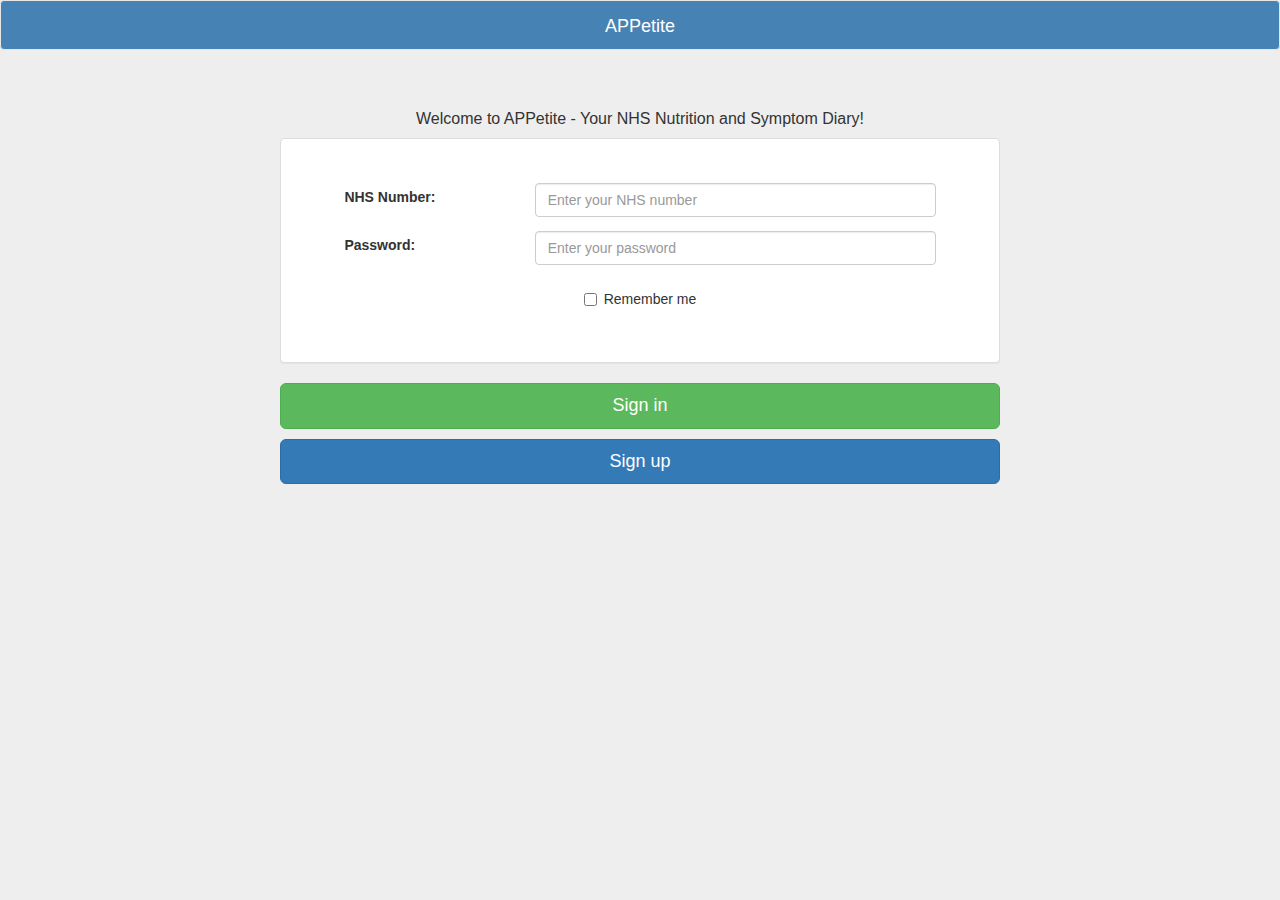
<file: weight.html>
<!DOCTYPE html>
<html>
	<head>
		<meta charset="utf-8">
		<meta http-equiv="X-UA-Compatible" content="IE=edge">
		<meta name="viewport" content="width=device-width, initial-scale=1">
		
		<link href="lib/jquery/jquery-ui-1.11.2.min.css" rel="stylesheet">
		<link href="lib/bootstrap/bootstrap.min.css" rel="stylesheet">
		<link href="css/timepicker.css" rel="stylesheet" />
		<link href="css/weight.css" rel="stylesheet">
		<link href="css/standardPage.css" rel="stylesheet">

		<script src="lib/jquery/jquery.js"></script>
		<script src="lib/jquery/jquery-ui-1.11.2.min.js"></script>
		<script src="lib/bootstrap/bootstrap.min.js"></script>
		<script src="lib/knockout/Knockout-v2.2.0.js"></script>
	
		<script src="scripts/RequirementsCalculator.js"></script>
		<script src="scripts/cookie.js"></script>
		<script src="scripts/util/Validator.js"></script>
		<script src="scripts/OnLoad.js"></script>
		<script src="scripts/SubmitController.js"></script>
		<script src="scripts/database/server/ServerDBAdapter.js"></script>
		<script src="scripts/timepicker.js"></script>
		<script src="scripts/util/dateTimePicker.js"></script>
		<script src="scripts/Navigator.js"></script>
		<script src="scripts/database/local/symptomJSON.js"></script>
		<script src="scripts/symptoms.js"></script>
		
		<title>APPetite</title>
	</head>

	<body onload="OnLoad.prototype.load('weight')">
		<nav class="navbar navbar-default" role="navigation">
    		
 				<div class="col-xs-2 border">
 					<button class="btn btn-default navbar-btn" id="nav-button" onclick="Navigator.prototype.back()">
 						<i class="glyphicon glyphicon-chevron-left"></i>
 					</button>
    			</div>
      			<div class="col-xs-8 border navbar-title">Weight</div>
      			<div class="col-xs-2 visible-xs-block border">
	      			<span style="float:right">
	      				<button class="btn btn-default navbar-btn" data-toggle="collapse" 
	      					data-target="#navbar-collapse" id="toggle-button">
	      					<i class="glyphicon glyphicon-cog"></i>
	      				</button>
	     			</span>
	      		</div>
	      		<div class="collapse navbar-collapse" id="navbar-collapse">
	      			<ul class="nav navbar-nav navbar-right">
	        			<li><a href="#" id="log_out" onclick="SubmitController.prototype.submit(this.id)">Log out</a></li>
	      			</ul>
	    		</div>
      		
		</nav>

		<div class="container">
		<div class="whiteBackground">
		<div class="panel-body tab-panel">
			<div class="panel-body">
				<h4>It is recommended to enter your weight a maximum of once per week</h4>
				<h6 align="center">Please check if appropriate</h6>
				<div style="display: inline">
					<div class="form-group">
						<div class="row"></div>
						<div class="panel-body">
							<div>
								<ul class="list-group checked-list-box" id="swellings">
									<li class="list-group-item" id="swollenFeet">I have swollen feet.</li>
									<li class="list-group-item" id="swollenLegs">I have swollen legs.</li>
									<li class="list-group-item" id="swollenAbdomen">I have a swollen abdomen.</li>
								</ul>
							</div>
						</div>
						<div class="container">
							<div class="row">
								<div class="col-sm-4">
									<div class="left-inner-addon ">
										<i class ="glyphicon glyphicon-calendar"></i>
											<input type="text" class="form-control date" placeholder="Date" id="datetime" readonly="readonly" style="cursor :default">
									</div>
								</div>
							</div>
						</div>
						<br>
						<div class="container">
							<div class="row">
								<label class="col-sm-2">Current Weight</label>
									<label class="col-sm-5" id="currentWeight"></label>
									<div>
										<label class="col-sm-2">Update Weight</label>
										<input class="col-sm-1" id="newWeight" type="number">
									</div>
							</div>
						</div><br>
						<div class=" col-sm-12">
						<button class="btn btn-lg btn-success btn-block" id="btn_submit_weight"
							onclick="SubmitController.prototype.submit(this.id)">Save
						</button>
					</div>
				</div>
			</div>
		</div>
		</div>
		</div>
		</div>
	</body>
</html>
</file>
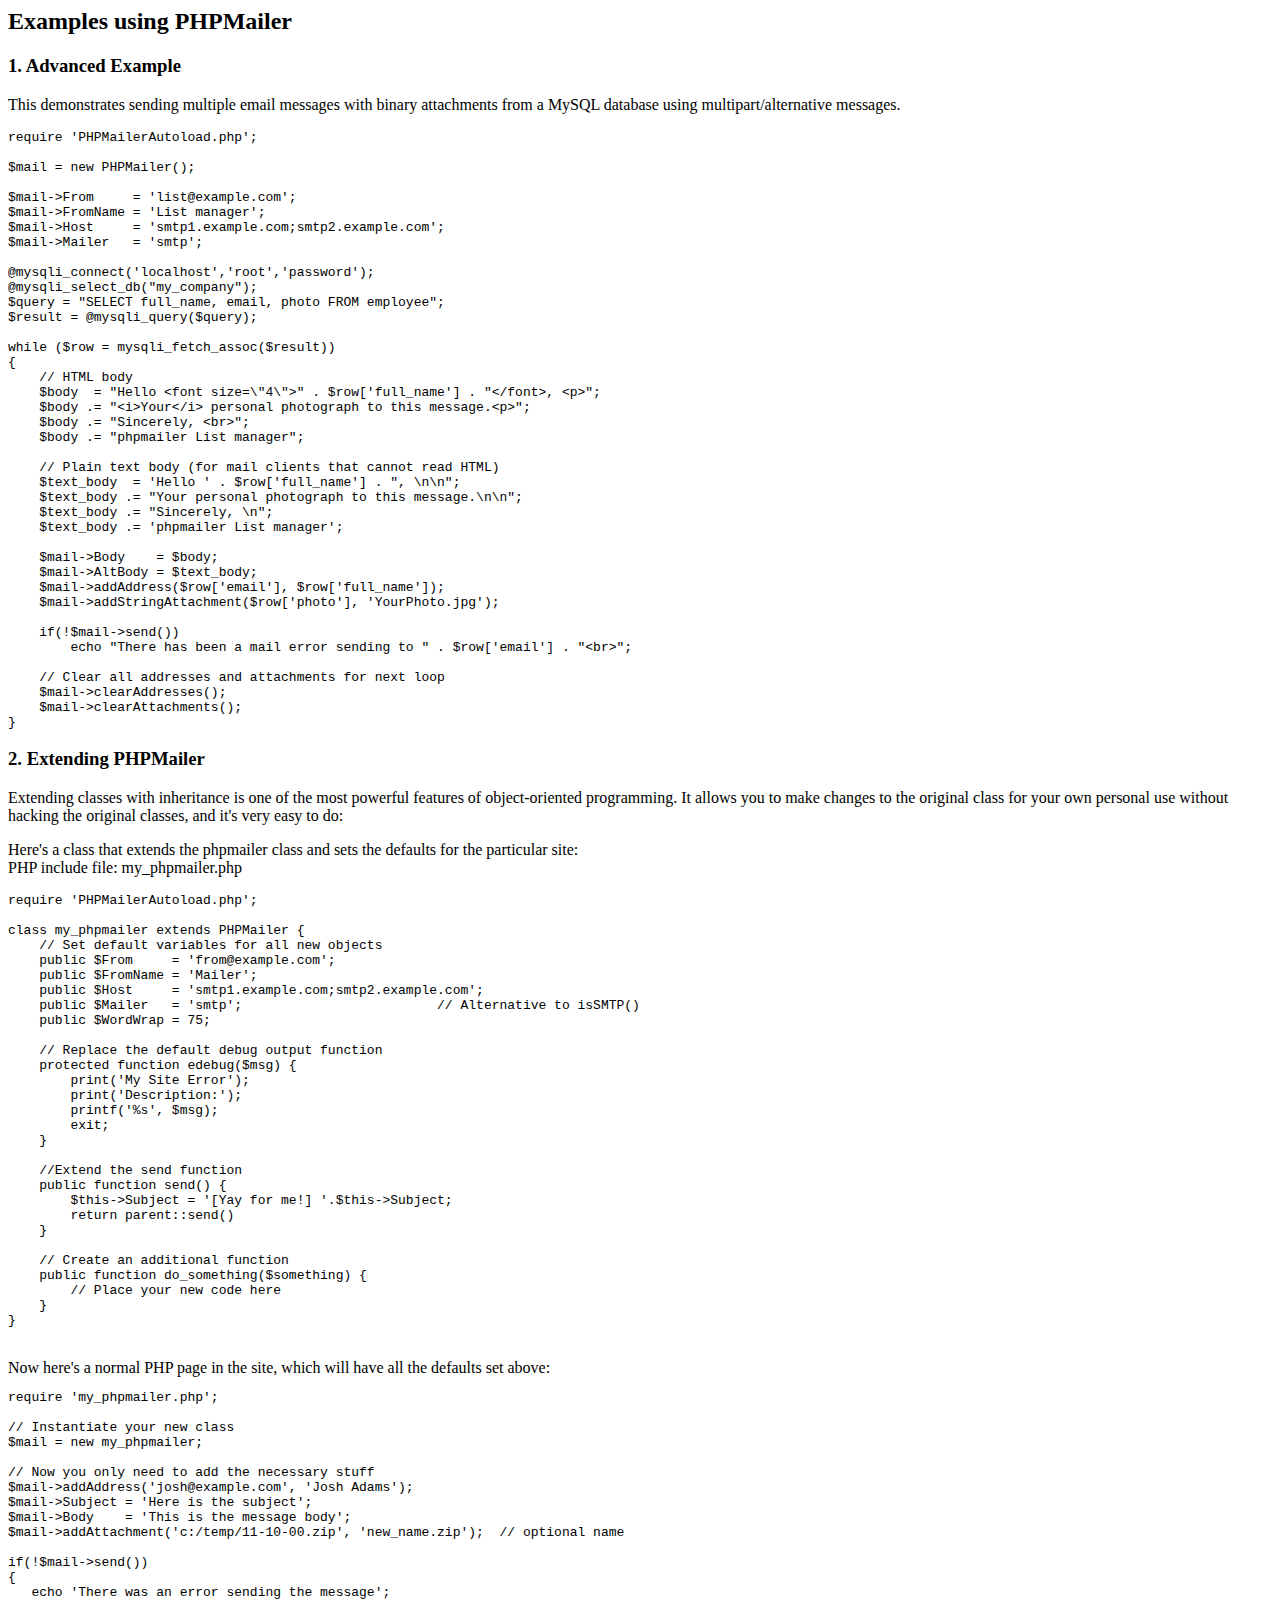
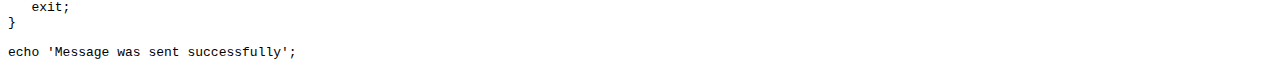
<file: scripts/database/server/phpmailer/docs/extending.html>
<html>
<head>
<title>Examples using phpmailer</title>
</head>

<body>

<h2>Examples using PHPMailer</h2>

<h3>1. Advanced Example</h3>
<p>

This demonstrates sending multiple email messages with binary attachments
from a MySQL database using multipart/alternative messages.<p>

<pre>
require 'PHPMailerAutoload.php';

$mail = new PHPMailer();

$mail->From     = 'list@example.com';
$mail->FromName = 'List manager';
$mail->Host     = 'smtp1.example.com;smtp2.example.com';
$mail->Mailer   = 'smtp';

@mysqli_connect('localhost','root','password');
@mysqli_select_db("my_company");
$query = "SELECT full_name, email, photo FROM employee";
$result = @mysqli_query($query);

while ($row = mysqli_fetch_assoc($result))
{
    // HTML body
    $body  = "Hello &lt;font size=\"4\"&gt;" . $row['full_name'] . "&lt;/font&gt;, &lt;p&gt;";
    $body .= "&lt;i&gt;Your&lt;/i&gt; personal photograph to this message.&lt;p&gt;";
    $body .= "Sincerely, &lt;br&gt;";
    $body .= "phpmailer List manager";

    // Plain text body (for mail clients that cannot read HTML)
    $text_body  = 'Hello ' . $row['full_name'] . ", \n\n";
    $text_body .= "Your personal photograph to this message.\n\n";
    $text_body .= "Sincerely, \n";
    $text_body .= 'phpmailer List manager';

    $mail->Body    = $body;
    $mail->AltBody = $text_body;
    $mail->addAddress($row['email'], $row['full_name']);
    $mail->addStringAttachment($row['photo'], 'YourPhoto.jpg');

    if(!$mail->send())
        echo "There has been a mail error sending to " . $row['email'] . "&lt;br&gt;";

    // Clear all addresses and attachments for next loop
    $mail->clearAddresses();
    $mail->clearAttachments();
}
</pre>
<p>

<h3>2. Extending PHPMailer</h3>
<p>

Extending classes with inheritance is one of the most
powerful features of object-oriented programming. It allows you to make changes to the
original class for your own personal use without hacking the original
classes, and it's very easy to do:

<p>
Here's a class that extends the phpmailer class and sets the defaults
for the particular site:<br>
PHP include file: my_phpmailer.php
<p>

<pre>
require 'PHPMailerAutoload.php';

class my_phpmailer extends PHPMailer {
    // Set default variables for all new objects
    public $From     = 'from@example.com';
    public $FromName = 'Mailer';
    public $Host     = 'smtp1.example.com;smtp2.example.com';
    public $Mailer   = 'smtp';                         // Alternative to isSMTP()
    public $WordWrap = 75;

    // Replace the default debug output function
    protected function edebug($msg) {
        print('My Site Error');
        print('Description:');
        printf('%s', $msg);
        exit;
    }

    //Extend the send function
    public function send() {
        $this->Subject = '[Yay for me!] '.$this->Subject;
        return parent::send()
    }

    // Create an additional function
    public function do_something($something) {
        // Place your new code here
    }
}
</pre>
<br>
Now here's a normal PHP page in the site, which will have all the defaults set above:<br>

<pre>
require 'my_phpmailer.php';

// Instantiate your new class
$mail = new my_phpmailer;

// Now you only need to add the necessary stuff
$mail->addAddress('josh@example.com', 'Josh Adams');
$mail->Subject = 'Here is the subject';
$mail->Body    = 'This is the message body';
$mail->addAttachment('c:/temp/11-10-00.zip', 'new_name.zip');  // optional name

if(!$mail->send())
{
   echo 'There was an error sending the message';
   exit;
}

echo 'Message was sent successfully';
</pre>
</body>
</html>
</file>
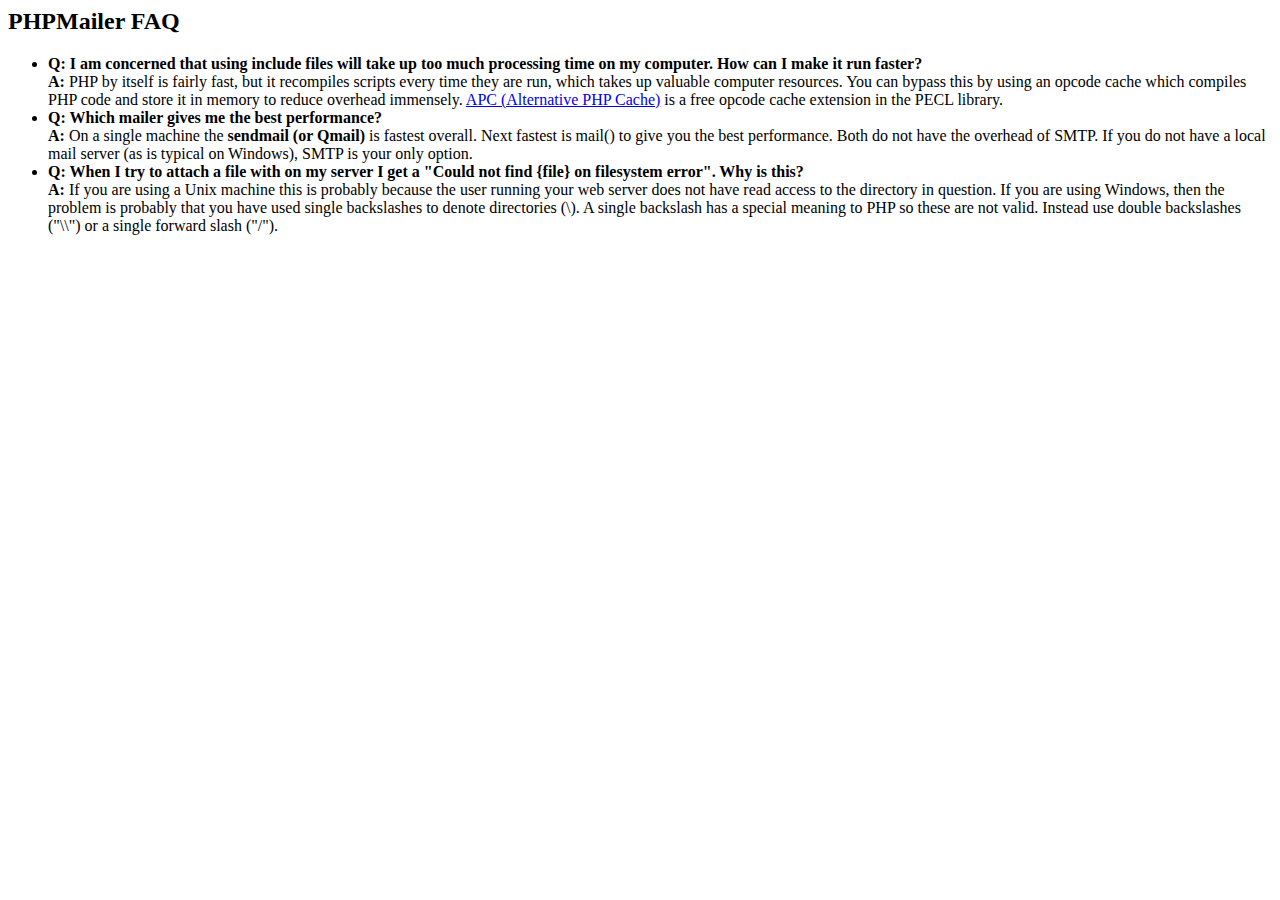
<file: scripts/database/server/phpmailer/docs/faq.html>
﻿<html>
<head>
<title>PHPMailer FAQ</title>
</head>
<body>
<h2>PHPMailer FAQ</h2>
<ul>
    <li><strong>Q: I am concerned that using include files will take up too much
    processing time on my computer. How can I make it run faster?</strong><br>
    <strong>A:</strong> PHP by itself is fairly fast, but it recompiles scripts every time they are run, which takes up valuable
    computer resources. You can bypass this by using an opcode cache which compiles
    PHP code and store it in memory to reduce overhead immensely. <a href="http://www.php.net/apc/">APC
    (Alternative PHP Cache)</a> is a free opcode cache extension in the PECL library.</li>
    <li><strong>Q: Which mailer gives me the best performance?</strong><br>
    <strong>A:</strong> On a single machine the <strong>sendmail (or Qmail)</strong> is fastest overall.
    Next fastest is mail() to give you the best performance. Both do not have the overhead of SMTP.
    If you do not have a local mail server (as is typical on Windows), SMTP is your only option.</li>
    <li><strong>Q: When I try to attach a file with on my server I get a
    "Could not find {file} on filesystem error". Why is this?</strong><br>
    <strong>A:</strong> If you are using a Unix machine this is probably because the user
    running your web server does not have read access to the directory in question. If you are using Windows,
    then the problem is probably that you have used single backslashes to denote directories (\).
    A single backslash has a special meaning to PHP so these are not
    valid. Instead use double backslashes ("\\") or a single forward
    slash ("/").</li>
</ul>
</body>
</html>
</file>
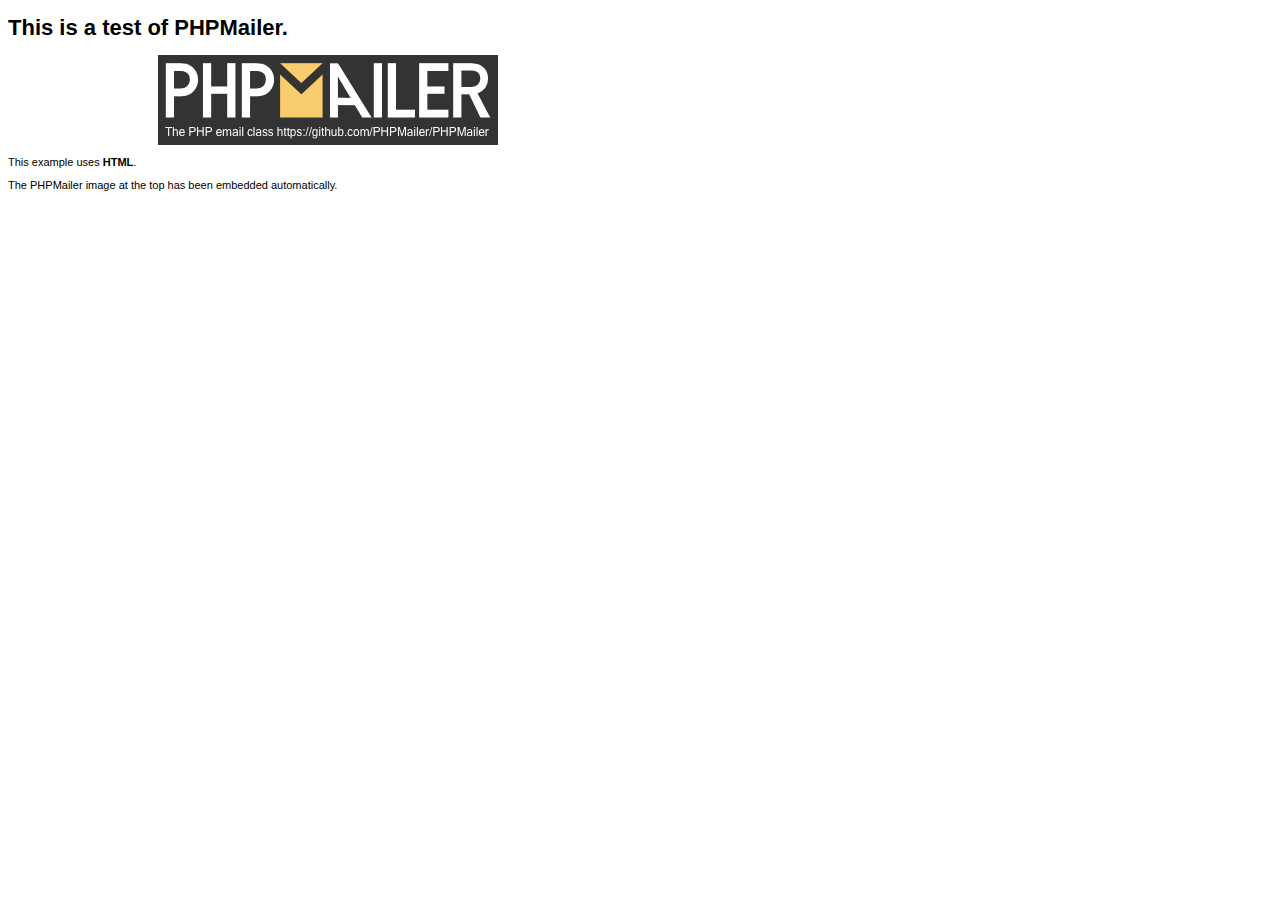
<file: scripts/database/server/phpmailer/examples/contents.html>
<!DOCTYPE HTML PUBLIC "-//W3C//DTD HTML 4.01 Transitional//EN" "http://www.w3.org/TR/html4/loose.dtd">
<html>
<head>
  <meta http-equiv="Content-Type" content="text/html; charset=utf-8">
  <title>PHPMailer Test</title>
</head>
<body>
  <div style="width: 640px; font-family: Arial, Helvetica, sans-serif; font-size: 11px;">
    <h1>This is a test of PHPMailer.</h1>
    <div align="center">
      <a href="https://github.com/PHPMailer/PHPMailer/"><img src="images/phpmailer.png" height="90" width="340" alt="PHPMailer rocks"></a>
    </div>
    <p>This example uses <strong>HTML</strong>.</p>
    <p>The PHPMailer image at the top has been embedded automatically.</p>
  </div>
</body>
</html>
</file>
<file: css/standardPage.css>
body{
	display:block;
	position: relative;
	background-color:#eee;

}
.blue{
	color:#0EBFE9;
}
.row{
	
	margin-right:0px;
	margin-left:0px;
}
.container{
	margin-bottom:30px;	
	
}
.navbar-title{
	padding-top:15px;
	text-align:center;
	color:white;
	font-size:18px;
	line-height:20px;
	}

.navbar-margin{
	margin-left:5px;
	margin-right:5px
	
}
	
.space-margin{
	margin-top:25px;
}
.element-margin{
	margin-top:15px;
}

.back{
	vertical-align:central;
	}

.greeding{
	
	font-size:16px;
	
	}

.ui-autocomplete {
    max-height: 250px;
    overflow-y: auto;
    overflow-x: hidden;
    padding-right: 5px;
}
.selection-list{
	display:block;
	max-height:300px;
	overflow-y:scroll;
}
.selection-body{
	height:350px;
}
.history-panel{
	height:400px;
}
.login-table,
.register-table
{
	padding-left:5%;
	padding-right:5%;
	border:0; 
	width:100%; 
	text-align: center;
	border-collapse:separate;
	border-spacing:1em;
	
}
.modal-form > input,
.modal-form > button{
	margin-top: 10px;	
}

.btn-signup{
	display:block;
	max-width:767px;
	align:center;
	margin:10px auto;
}

.form-signin,
.form-signup
{
	align:center;
	max-width:767px;
	margin:auto;
	padding-top:20px;
	}

.center{
	position:absolute;
	left:50%;
	top:50%;
	z-index:1040;
}
.tab-panel{
	
	width:100%;
	height:100%;
	
}	

.visualisationBody{
	max-height:260px;
	overflow-x:scroll;
	overflow-y:scroll;
}

.scroll-table {
    width: 100% 
}

.scroll-table > thead,
.scroll-table > tbody,
.scroll-table > thead > tr,
.scroll-table > tbody > tr,
.scroll-table > thead > tr > th,
.scroll-table > tbody > tr > td {
    display: block;
}

.scroll-table > tbody > tr:after,
.scroll-table > thead > tr:after {
    content: ' ';
    display: block;
    visibility: hidden;
    clear: both;
}

.scroll-table > tbody {
    overflow-y: auto;
    height: 240px;
}

.scroll-table > tbody > tr > td,
.scroll-table > thead > tr > th {
    width: 25%;
    float: left;
}
#summary{
	max-height:260px;
	overflow:auto;
}
@media (max-width:767px){
	#remember-me{
		visibility:hidden;
		}
	.navbar-center{
		display:none;
	}
	}
	
@media(min-width:767px){
		.mobile-navbar{
		display:none;
	}
	
}

@media (max-width:767px){
	#remember-me{
		visibility:hidden;
		}
	
	}

	/* CSS REQUIRED */
.state-icon {
    left: -5px;
}
.list-group-item-primary {
    color: rgb(255, 255, 255);
    background-color: rgb(66, 139, 202);
}

/* DEMO ONLY - REMOVES UNWANTED MARGIN */
.well .list-group {
    margin-bottom: 0px;
}


.drop-scoring {
	background: white;
	color: black;
    background-size:90% 90%;
    height:95ßpx;
	display:none;
	text-align: center;
}

input.time {
    font-size: 13px;
    padding: 3px;;
    background: #fff;
    border: 1px solid #aac;

}

input.date {
    font-size: 13px;
    padding: 3px;
    background: #fff;
    border: 1px solid #aac;

}

#myform {
    text-align: center;
    padding: 5px;
    border: 1px dotted #ccc;
    margin: 2%;
}

#requirementsText{
    text-align: center;

}
.qty {
    width: 40px;
    height: 25px;
    text-align: center;
}
input.qtyplus { width:25px; height:25px;}
input.qtyminus { width:25px; height:25px;}

#graphImage{
	background-color: white;
}
#weightImage{
	background-color: white;
}

.left-inner-addon {
    position: relative;
}
.left-inner-addon input {
    padding-left: 30px;    
}
.left-inner-addon i {
    position: absolute;
    padding: 10px 12px;
    pointer-events: none;
}

.right-inner-addon {
    position: relative;
}
.right-inner-addon input {
    padding-right: 30px;    
}
.right-inner-addon i {
    position: absolute;
    right: 0px;
    padding: 10px 12px;
    pointer-events: none;
}

/***************************
****************************
Below code for drop panel in Weight section
****************************
***************************/
.clickable
{
    cursor: pointer;
}

.clickable .glyphicon
{
    background: rgba(0, 0, 0, 0.15);
    display: inline-block;
    padding: 6px 12px;
    border-radius: 4px
    
}

.panel-heading span
{
    margin-top: -23px;
    font-size: 15px;
    margin-right: -9px;
}
a.clickable { color: inherit; }
a.clickable:hover { text-decoration:none; }

/***********END***************/

.spinner {
  width: 100px;
}
.spinner input {
  text-align: right;
}
.input-group-btn-vertical {
  position: relative;
  white-space: nowrap;
  width: 1%;
  vertical-align: middle;
  display: table-cell;
}
.input-group-btn-vertical > .btn {
  display: block;
  float: none;
  width: 100%;
  max-width: 100%;
  padding: 8px;
  margin-left: -1px;
  position: relative;
  border-radius: 0;
}
.input-group-btn-vertical > .btn:first-child {
  border-top-right-radius: 4px;
}
.input-group-btn-vertical > .btn:last-child {
  margin-top: -2px;
  border-bottom-right-radius: 4px;
}
.input-group-btn-vertical i{
  position: absolute;
  top: 0;
  left: 4px;
}
.dropButton{
	width:500px;
}

.whiteBackground{
	background-color:white;
}
.symptomAddButton{
	max-width:35px;
	height:35px;
	text-align:centre;


}
#newSymptom{
	max-width:320px;
}
.glyphicon-plus{
	color:white;
    font-size: 21px;
  
    display: block;
    margin: -0.2em auto 0px;
}
.hiddenSymptomContainer{
	display:none;
}
.hiddenSymptomContainer{
	display:none;
}


div.main{
padding: 10px 55px 40px;
background-image: url("resources/fruitbowl.jpg");border: 15px solid white;
box-shadow: 0 0 10px;
border-radius: 2px;
font-size: 13px;
}
.inputClass{
width: 97.7%;
height: 34px;
padding-left: 5px;
margin-bottom: 20px;
margin-top: 8px;
box-shadow: 0 0 5px #00F5FF;
border: 2px solid #00F5FF;
color: #4f4f4f;
font-size: 16px;
}
.labelClass{
color: #464646;
text-shadow: 0 1px 0 #fff;
font-size: 14px;
font-weight: bold;
}
#login {
width: 100%;
background: linear-gradient(#22abe9 5%, #36caf0 100%);
border: 1px solid #0F799E;
font-size: 20px;
margin-top: 15px;
padding: 8px;
font-weight: bold;
cursor: pointer;
color: white;
text-shadow: 0px 1px 0px #13506D;
}
#login:hover{
background: linear-gradient(#36caf0 5%, #22abe9 100%);
}
.dieticianOnly{
	text-align: center;
	color: white;
}
#headingInWhiteBackground{
  background: rgba(2, 2, 2, .2);
 }
 .buttonGroup{  
padding-left: 15%; 
padding-right: 15%;
position: relative; }

#btn_submit_weight{
	width: 100%;
    display: inline-block;
}
.container {
    max-width: 750px;
}
#TC {
    text-align: center;
    cursor: pointer;
}
</file>
<file: css/timepicker.css>
.xdsoft_datetimepicker{
  box-shadow: 0 5px 15px -5px rgba(0, 0, 0, 0.506);
  background: #FFFFFF;
  border-bottom: 1px solid #BBBBBB;
  border-left: 1px solid #CCCCCC;
  border-right: 1px solid #CCCCCC;
  border-top: 1px solid #CCCCCC;
  color: #333333;
  font-family: "Helvetica Neue", "Helvetica", "Arial", sans-serif;
  padding: 8px;
  padding-left: 0;
  padding-top: 2px;
  position: absolute;
  z-index: 9999;
  -moz-box-sizing: border-box;
  box-sizing: border-box;
  display:none;
}

.xdsoft_datetimepicker iframe {
    position: absolute;
    left: 0;
    top: 0;
    width: 75px;
    height: 210px;
    background: transparent;
    border:none;
}
/*For IE8 or lower*/
.xdsoft_datetimepicker button {
    border:none !important;
}

.xdsoft_noselect{
  -webkit-touch-callout: none;
  -webkit-user-select: none;
  -khtml-user-select: none;
  -moz-user-select: none;
  -ms-user-select: none;
  -o-user-select: none;
  user-select: none;
}
.xdsoft_noselect::selection { background: transparent; }
.xdsoft_noselect::-moz-selection { background: transparent; }
.xdsoft_datetimepicker.xdsoft_inline{
  display: inline-block;
  position: static;
  box-shadow: none;
}
.xdsoft_datetimepicker *{
  -moz-box-sizing: border-box;
  box-sizing: border-box;
  padding: 0;
  margin: 0;
}
.xdsoft_datetimepicker .xdsoft_datepicker, .xdsoft_datetimepicker  .xdsoft_timepicker{
  display:none;
}
.xdsoft_datetimepicker .xdsoft_datepicker.active, .xdsoft_datetimepicker  .xdsoft_timepicker.active{
  display:block;
}
.xdsoft_datetimepicker .xdsoft_datepicker{
  width: 224px;
  float:left;
  margin-left:8px;
}
.xdsoft_datetimepicker.xdsoft_showweeks .xdsoft_datepicker{
  width: 256px;
}
.xdsoft_datetimepicker  .xdsoft_timepicker{
  width: 58px;
  float:left;
  text-align:center;
  margin-left:8px;
  margin-top: 0;
}
.xdsoft_datetimepicker  .xdsoft_datepicker.active+.xdsoft_timepicker{
  margin-top:8px;
  margin-bottom:3px
}
.xdsoft_datetimepicker  .xdsoft_mounthpicker{
  position: relative;
  text-align: center;
}

.xdsoft_datetimepicker .xdsoft_label i,
.xdsoft_datetimepicker  .xdsoft_prev, 
.xdsoft_datetimepicker  .xdsoft_next,
.xdsoft_datetimepicker  .xdsoft_today_button{
  background-image: url([data-uri]);
}

.xdsoft_datetimepicker .xdsoft_label i{
  opacity:0.5;
  background-position:-92px -19px;
  display: inline-block;
  width: 9px;
  height: 20px;
  vertical-align: middle;
}

.xdsoft_datetimepicker  .xdsoft_prev{
    float: left;
  background-position:-20px 0;
}
.xdsoft_datetimepicker  .xdsoft_today_button{
    float: left;
  background-position:-70px 0;
  margin-left:5px;
}

.xdsoft_datetimepicker  .xdsoft_next{
    float: right;
  background-position: 0 0;
}

.xdsoft_datetimepicker  .xdsoft_next,
.xdsoft_datetimepicker  .xdsoft_prev ,
.xdsoft_datetimepicker  .xdsoft_today_button{
  background-color: transparent;
  background-repeat: no-repeat;
  border: 0 none currentColor;
  cursor: pointer;
  display: block;
  height: 30px;
  opacity: 0.5;
  -ms-filter: "progid:DXImageTransform.Microsoft.Alpha(Opacity=50)";
  outline: medium none currentColor;
  overflow: hidden;
  padding: 0;
  position: relative;
  text-indent: 100%;
  white-space: nowrap;
  width: 20px;
}
.xdsoft_datetimepicker  .xdsoft_timepicker .xdsoft_prev,
.xdsoft_datetimepicker  .xdsoft_timepicker .xdsoft_next{
  float:none;
  background-position:-40px -15px;
  height: 15px;
  width: 30px;
  display: block;
  margin-left:14px;
  margin-top:7px;
}
.xdsoft_datetimepicker  .xdsoft_timepicker .xdsoft_prev{
  background-position:-40px 0;
  margin-bottom:7px;
  margin-top: 0;
}
.xdsoft_datetimepicker  .xdsoft_timepicker .xdsoft_time_box{
  height:151px;
  overflow:hidden;
  border-bottom:1px solid #DDDDDD;
}
.xdsoft_datetimepicker  .xdsoft_timepicker .xdsoft_time_box >div >div{
  background: #F5F5F5;
  border-top:1px solid #DDDDDD;
  color: #666666;
  font-size: 12px;
  text-align: center;
  border-collapse:collapse;
  cursor:pointer;
  border-bottom-width: 0;
  height:25px;
  line-height:25px;
}

.xdsoft_datetimepicker  .xdsoft_timepicker .xdsoft_time_box >div > div:first-child{
 border-top-width: 0;
}
.xdsoft_datetimepicker  .xdsoft_today_button:hover,
.xdsoft_datetimepicker  .xdsoft_next:hover,
.xdsoft_datetimepicker  .xdsoft_prev:hover {
    opacity: 1;
    -ms-filter: "progid:DXImageTransform.Microsoft.Alpha(Opacity=100)";
}
.xdsoft_datetimepicker  .xdsoft_label{
  display: inline;
    position: relative;
    z-index: 9999;
    margin: 0;
    padding: 5px 3px;
    font-size: 14px;
    line-height: 20px;
    font-weight: bold;
    background-color: #fff;
  float:left;
  width:182px;
  text-align:center;
  cursor:pointer;
}
.xdsoft_datetimepicker  .xdsoft_label:hover>span{
  text-decoration:underline;
}
.xdsoft_datetimepicker  .xdsoft_label:hover i{
  opacity:1.0;
}
.xdsoft_datetimepicker  .xdsoft_label > .xdsoft_select{
  border:1px solid #ccc;
  position:absolute;
  right: 0;
  top:30px;
  z-index:101;
  display:none;
  background:#fff;
  max-height:160px;
  overflow-y:hidden;
}
.xdsoft_datetimepicker  .xdsoft_label > .xdsoft_select.xdsoft_monthselect{right:-7px;}
.xdsoft_datetimepicker  .xdsoft_label > .xdsoft_select.xdsoft_yearselect{right:2px;}
.xdsoft_datetimepicker  .xdsoft_label > .xdsoft_select > div > .xdsoft_option:hover{
  color: #fff;
    background: #ff8000;
}
.xdsoft_datetimepicker  .xdsoft_label > .xdsoft_select > div > .xdsoft_option{
  padding:2px 10px 2px 5px;
  text-decoration:none !important;
}
.xdsoft_datetimepicker  .xdsoft_label > .xdsoft_select > div > .xdsoft_option.xdsoft_current{
  background: #33AAFF;
  box-shadow: #178FE5 0 1px 3px 0 inset;
  color:#fff;
  font-weight: 700;
}
.xdsoft_datetimepicker  .xdsoft_month{
  width:100px;
  text-align:right;
}
.xdsoft_datetimepicker  .xdsoft_calendar{
  clear:both;
}
.xdsoft_datetimepicker  .xdsoft_year{
  width: 48px;
  margin-left: 5px;
}
.xdsoft_datetimepicker  .xdsoft_calendar table{
  border-collapse:collapse;
  width:100%;
  
}
.xdsoft_datetimepicker  .xdsoft_calendar td > div{
  padding-right:5px;
}
.xdsoft_datetimepicker  .xdsoft_calendar th{
  height: 25px;
}
.xdsoft_datetimepicker  .xdsoft_calendar td,.xdsoft_datetimepicker  .xdsoft_calendar th{
  width:14.2857142%;
  background: #F5F5F5;
  border:1px solid #DDDDDD;
  color: #666666;
  font-size: 12px;
  text-align: right;
  vertical-align: middle;
  padding: 0;
  border-collapse:collapse;
  cursor:pointer;
  height: 25px;
}
.xdsoft_datetimepicker.xdsoft_showweeks  .xdsoft_calendar td,.xdsoft_datetimepicker.xdsoft_showweeks  .xdsoft_calendar th{
  width:12.5%;
}
.xdsoft_datetimepicker  .xdsoft_calendar th{
  background: #F1F1F1;
}
.xdsoft_datetimepicker  .xdsoft_calendar td.xdsoft_today{
  color:#33AAFF;
}
.xdsoft_datetimepicker  .xdsoft_calendar td.xdsoft_default,
.xdsoft_datetimepicker  .xdsoft_calendar td.xdsoft_current,
.xdsoft_datetimepicker  .xdsoft_timepicker .xdsoft_time_box >div >div.xdsoft_current{
  background: #33AAFF;
  box-shadow: #178FE5 0 1px 3px 0 inset;
  color:#fff;
  font-weight: 700;
}
.xdsoft_datetimepicker  .xdsoft_calendar td.xdsoft_other_month,
.xdsoft_datetimepicker  .xdsoft_calendar td.xdsoft_disabled,
.xdsoft_datetimepicker  .xdsoft_time_box >div >div.xdsoft_disabled{
  opacity:0.5;
  -ms-filter: "progid:DXImageTransform.Microsoft.Alpha(Opacity=50)";
}
.xdsoft_datetimepicker  .xdsoft_calendar td.xdsoft_other_month.xdsoft_disabled{
  opacity:0.2;
  -ms-filter: "progid:DXImageTransform.Microsoft.Alpha(Opacity=20)";
}
.xdsoft_datetimepicker  .xdsoft_calendar td:hover,
.xdsoft_datetimepicker  .xdsoft_timepicker .xdsoft_time_box >div >div:hover{
  color: #fff !important;
    background: #ff8000 !important;
    box-shadow: none !important;
}
.xdsoft_datetimepicker  .xdsoft_calendar td.xdsoft_disabled:hover,
.xdsoft_datetimepicker  .xdsoft_timepicker .xdsoft_time_box >div >div.xdsoft_disabled:hover{
  color: inherit  !important;
    background: inherit !important;
    box-shadow: inherit !important;
}
.xdsoft_datetimepicker  .xdsoft_calendar th{
  font-weight: 700;
  text-align: center;
  color: #999;
  cursor:default;
}
.xdsoft_datetimepicker  .xdsoft_copyright{ color:#ccc !important; font-size:10px;clear:both;float:none;margin-left:8px;}
.xdsoft_datetimepicker  .xdsoft_copyright a{ color:#eee !important;}
.xdsoft_datetimepicker  .xdsoft_copyright a:hover{ color:#aaa !important;}


.xdsoft_time_box{
  position:relative;
  border:1px solid #ccc;
}
.xdsoft_scrollbar >.xdsoft_scroller{
  background:#ccc !important;
  height:20px;
  border-radius:3px;
}
.xdsoft_scrollbar{
  position:absolute;
  width:7px;
  right: 0;
  top: 0;
  bottom: 0;
  cursor:pointer;
}
.xdsoft_scroller_box{
position:relative;
}


.xdsoft_datetimepicker.xdsoft_dark{
  box-shadow: 0 5px 15px -5px rgba(255, 255, 255, 0.506);
  background: #000000;
  border-bottom: 1px solid #444444;
  border-left: 1px solid #333333;
  border-right: 1px solid #333333;
  border-top: 1px solid #333333;
  color: #cccccc;
}

.xdsoft_datetimepicker.xdsoft_dark  .xdsoft_timepicker .xdsoft_time_box{
  border-bottom:1px solid #222222;
}
.xdsoft_datetimepicker.xdsoft_dark  .xdsoft_timepicker .xdsoft_time_box >div >div{
  background: #0a0a0a;
  border-top:1px solid #222222;
  color: #999999;
}

.xdsoft_datetimepicker.xdsoft_dark  .xdsoft_label{
    background-color: #000;
}
.xdsoft_datetimepicker.xdsoft_dark  .xdsoft_label > .xdsoft_select{
  border:1px solid #333;
  background:#000;
}

.xdsoft_datetimepicker.xdsoft_dark  .xdsoft_label > .xdsoft_select > div > .xdsoft_option:hover{
  color: #000;
    background: #007fff;
}

.xdsoft_datetimepicker.xdsoft_dark  .xdsoft_label > .xdsoft_select > div > .xdsoft_option.xdsoft_current{
  background: #cc5500;
  box-shadow: #b03e00 0 1px 3px 0 inset;
  color:#000;
}

.xdsoft_datetimepicker.xdsoft_dark  .xdsoft_label i,
.xdsoft_datetimepicker.xdsoft_dark  .xdsoft_prev, 
.xdsoft_datetimepicker.xdsoft_dark  .xdsoft_next,
.xdsoft_datetimepicker.xdsoft_dark  .xdsoft_today_button{
  background-image: url([data-uri]);
}

.xdsoft_datetimepicker.xdsoft_dark  .xdsoft_calendar td,
.xdsoft_datetimepicker.xdsoft_dark  .xdsoft_calendar th{
  background: #0a0a0a;
  border:1px solid #222222;
  color: #999999;
}

.xdsoft_datetimepicker.xdsoft_dark  .xdsoft_calendar th{
  background: #0e0e0e;
}
.xdsoft_datetimepicker.xdsoft_dark  .xdsoft_calendar td.xdsoft_today{
  color:#cc5500;
}
.xdsoft_datetimepicker.xdsoft_dark  .xdsoft_calendar td.xdsoft_default,
.xdsoft_datetimepicker.xdsoft_dark  .xdsoft_calendar td.xdsoft_current,
.xdsoft_datetimepicker.xdsoft_dark  .xdsoft_timepicker .xdsoft_time_box >div >div.xdsoft_current{
  background: #cc5500;
  box-shadow: #b03e00 0 1px 3px 0 inset;
  color:#000;
}

.xdsoft_datetimepicker.xdsoft_dark  .xdsoft_calendar td:hover,
.xdsoft_datetimepicker.xdsoft_dark  .xdsoft_timepicker .xdsoft_time_box >div >div:hover{
  color: #000 !important;
    background: #007fff !important;
}

.xdsoft_datetimepicker.xdsoft_dark  .xdsoft_calendar th{
  color: #666;
}
.xdsoft_datetimepicker.xdsoft_dark  .xdsoft_copyright{ color:#333 !important;}
.xdsoft_datetimepicker.xdsoft_dark  .xdsoft_copyright a{ color:#111 !important;}
.xdsoft_datetimepicker.xdsoft_dark .xdsoft_copyright a:hover{ color:#555 !important;}


.xdsoft_dark .xdsoft_time_box{
  border:1px solid #333;
}
.xdsoft_dark .xdsoft_scrollbar >.xdsoft_scroller{
  background:#333 !important;
}
</file>
<file: css/weight.css>
body{
	padding-bottom:40px;
	background-color:#eee;

}

.nav-title{
	text-align:center;
	vertical-align:central;
	color:white;
	font-size:22px;
	}
	

@media (max-width:767px){
	#remember-me{
		visibility:hidden;
		}
	
	}

	/* CSS REQUIRED */
.state-icon {
    left: -5px;
}
.list-group-item-primary {
    color: rgb(255, 255, 255);
    background-color: rgb(66, 139, 202);
}

/* DEMO ONLY - REMOVES UNWANTED MARGIN */
.well .list-group {
    margin-bottom: 0px;
}

label {
    font: normal 22px;
}
h4
{
   text-align:center;
   padding: 10px;
   line-height: 1.3em;
   
   border-radius: 10px;
   font-weight: normal;

	}
	#currentWeight {
    text-align: left;

}
h1 { text-align: center; 
}

#newWeight{
	width:80px;
}
#currentProtein{
	color:red;
}
#currentCals{
	color:red;
}
#currentFluid{
	color:red;
}
#currentActivity{
	color:red;
}
</file>
